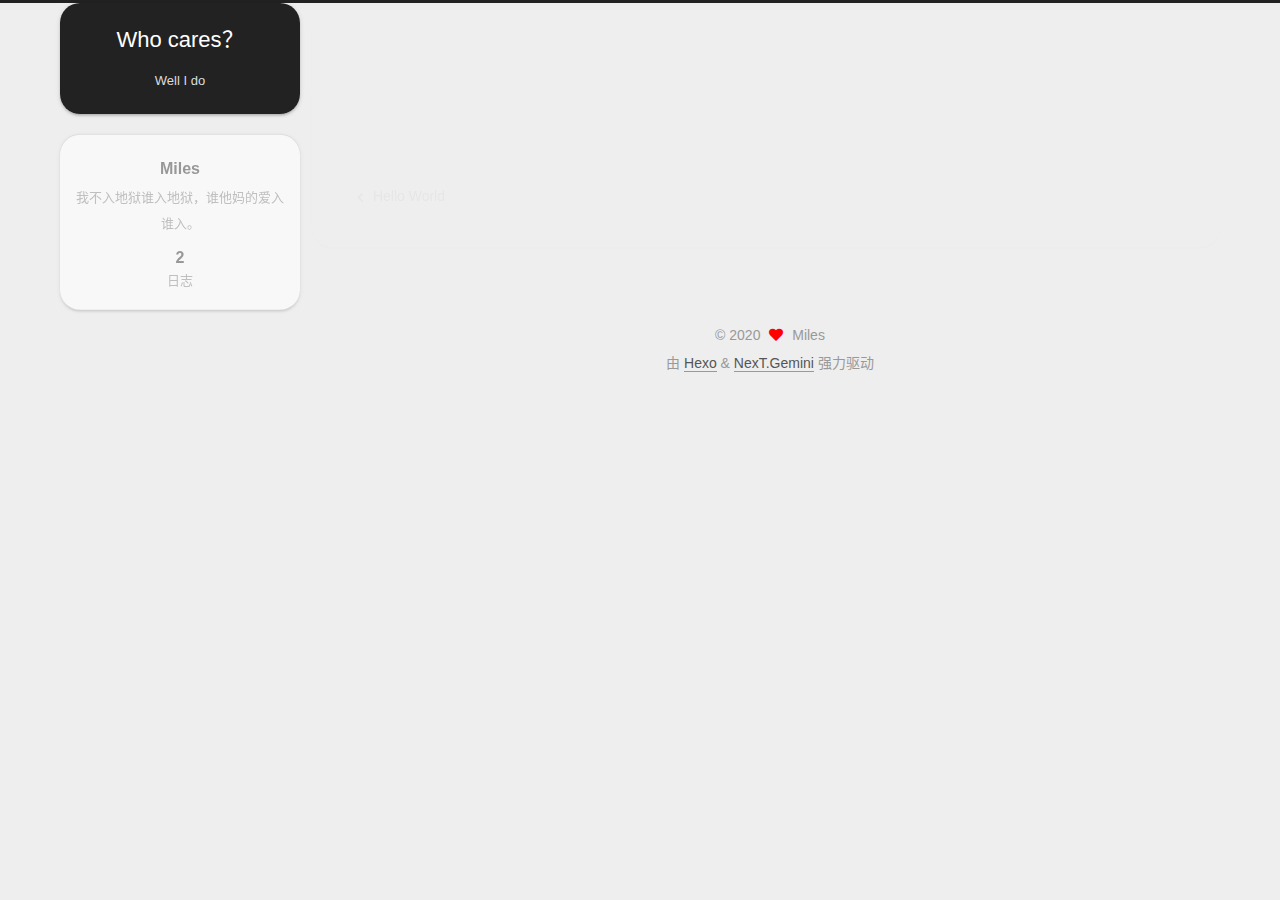
<file: 2020/06/02/article-title/index.html>
<!DOCTYPE html>
<html lang="zh-CN">
<head>
  <meta charset="UTF-8">
<meta name="viewport" content="width=device-width, initial-scale=1, maximum-scale=2">
<meta name="theme-color" content="#222">
<meta name="generator" content="Hexo 4.2.1">
  <link rel="apple-touch-icon" sizes="180x180" href="/images/apple-touch-icon-next.png">
  <link rel="icon" type="image/png" sizes="32x32" href="/images/favicon-32x32-next.png">
  <link rel="icon" type="image/png" sizes="16x16" href="/images/favicon-16x16-next.png">
  <link rel="mask-icon" href="/images/logo.svg" color="#222">

<link rel="stylesheet" href="/css/main.css">


<link rel="stylesheet" href="/lib/font-awesome/css/all.min.css">

<script id="hexo-configurations">
    var NexT = window.NexT || {};
    var CONFIG = {"hostname":"yoursite.com","root":"/","scheme":"Gemini","version":"8.0.0-rc.3","exturl":false,"sidebar":{"position":"left","display":"post","padding":18,"offset":12,"onmobile":false},"copycode":{"enable":false,"show_result":false,"style":null},"back2top":{"enable":true,"sidebar":false,"scrollpercent":false},"bookmark":{"enable":false,"color":"#222","save":"auto"},"fancybox":false,"mediumzoom":false,"lazyload":false,"pangu":false,"comments":{"style":"tabs","active":null,"storage":true,"lazyload":false,"nav":null},"algolia":{"hits":{"per_page":10},"labels":{"input_placeholder":"Search for Posts","hits_empty":"We didn't find any results for the search: ${query}","hits_stats":"${hits} results found in ${time} ms"}},"localsearch":{"enable":false,"trigger":"auto","top_n_per_article":1,"unescape":false,"preload":false},"motion":{"enable":true,"async":false,"transition":{"post_block":"fadeIn","post_header":"slideDownIn","post_body":"slideDownIn","coll_header":"slideLeftIn","sidebar":"slideUpIn"}}};
  </script>

  <meta name="description" content="我不入地狱谁入地狱，谁他妈的爱入谁入。">
<meta property="og:type" content="article">
<meta property="og:title" content="article title">
<meta property="og:url" content="http://yoursite.com/2020/06/02/article-title/index.html">
<meta property="og:site_name" content="Who cares？">
<meta property="og:description" content="我不入地狱谁入地狱，谁他妈的爱入谁入。">
<meta property="og:locale" content="zh_CN">
<meta property="article:published_time" content="2020-06-02T07:52:30.000Z">
<meta property="article:modified_time" content="2020-06-02T07:52:30.020Z">
<meta property="article:author" content="Miles">
<meta property="article:tag" content="专题事件&#x2F;事情分析调查 +1s">
<meta name="twitter:card" content="summary">

<link rel="canonical" href="http://yoursite.com/2020/06/02/article-title/">


<script id="page-configurations">
  // https://hexo.io/docs/variables.html
  CONFIG.page = {
    sidebar: "",
    isHome : false,
    isPost : true,
    lang   : 'zh-CN'
  };
</script>

  <title>article title | Who cares？</title>
  






  <noscript>
  <style>
  .use-motion .brand,
  .use-motion .menu-item,
  .sidebar-inner,
  .use-motion .post-block,
  .use-motion .pagination,
  .use-motion .comments,
  .use-motion .post-header,
  .use-motion .post-body,
  .use-motion .collection-header { opacity: initial; }

  .use-motion .site-title,
  .use-motion .site-subtitle {
    opacity: initial;
    top: initial;
  }

  .use-motion .logo-line-before i { left: initial; }
  .use-motion .logo-line-after i { right: initial; }
  </style>
</noscript>

</head>

<body itemscope itemtype="http://schema.org/WebPage">
  <div class="container use-motion">
    <div class="headband"></div>

    <header class="header" itemscope itemtype="http://schema.org/WPHeader">
      <div class="header-inner"><div class="site-brand-container">
  <div class="site-nav-toggle">
    <div class="toggle" aria-label="切换导航栏">
    </div>
  </div>

  <div class="site-meta">

    <a href="/" class="brand" rel="start">
      <span class="logo-line-before"><i></i></span>
      <h1 class="site-title">Who cares？</h1>
      <span class="logo-line-after"><i></i></span>
    </a>
      <p class="site-subtitle" itemprop="description">Well I do</p>
  </div>

  <div class="site-nav-right">
    <div class="toggle popup-trigger">
    </div>
  </div>
</div>







</div>
    </header>

    
  <div class="back-to-top">
    <i class="fa fa-arrow-up"></i>
    <span>0%</span>
  </div>


    <main class="main">
      <div class="main-inner">
        <div class="content-wrap">
          

          <div class="content post posts-expand">
            

    
  
  
  <article itemscope itemtype="http://schema.org/Article" class="post-block" lang="zh-CN">
    <link itemprop="mainEntityOfPage" href="http://yoursite.com/2020/06/02/article-title/">

    <span hidden itemprop="author" itemscope itemtype="http://schema.org/Person">
      <meta itemprop="image" content="/images/avatar.gif">
      <meta itemprop="name" content="Miles">
      <meta itemprop="description" content="我不入地狱谁入地狱，谁他妈的爱入谁入。">
    </span>

    <span hidden itemprop="publisher" itemscope itemtype="http://schema.org/Organization">
      <meta itemprop="name" content="Who cares？">
    </span>
      <header class="post-header">
        <h1 class="post-title" itemprop="name headline">
          article title
        </h1>

        <div class="post-meta">
            <span class="post-meta-item">
              <span class="post-meta-item-icon">
                <i class="far fa-calendar"></i>
              </span>
              <span class="post-meta-item-text">发表于</span>

              <time title="创建时间：2020-06-02 15:52:30" itemprop="dateCreated datePublished" datetime="2020-06-02T15:52:30+08:00">2020-06-02</time>
            </span>

          

        </div>
      </header>

    
    
    
    <div class="post-body" itemprop="articleBody">

      
        
    </div>

    
    
    

      <footer class="post-footer">

        


        
    <div class="post-nav">
      <div class="post-nav-item">
    <a href="/2020/06/02/hello-world/" rel="prev" title="Hello World">
      <i class="fa fa-chevron-left"></i> Hello World
    </a></div>
      <div class="post-nav-item"></div>
    </div>
      </footer>
    
  </article>
  
  
  



          </div>
          

<script>
  window.addEventListener('tabs:register', () => {
    let { activeClass } = CONFIG.comments;
    if (CONFIG.comments.storage) {
      activeClass = localStorage.getItem('comments_active') || activeClass;
    }
    if (activeClass) {
      let activeTab = document.querySelector(`a[href="#comment-${activeClass}"]`);
      if (activeTab) {
        activeTab.click();
      }
    }
  });
  if (CONFIG.comments.storage) {
    window.addEventListener('tabs:click', event => {
      if (!event.target.matches('.tabs-comment .tab-content .tab-pane')) return;
      let commentClass = event.target.classList[1];
      localStorage.setItem('comments_active', commentClass);
    });
  }
</script>

        </div>
          
  
  <div class="toggle sidebar-toggle">
    <span class="toggle-line toggle-line-first"></span>
    <span class="toggle-line toggle-line-middle"></span>
    <span class="toggle-line toggle-line-last"></span>
  </div>

  <aside class="sidebar">
    <div class="sidebar-inner">

      <ul class="sidebar-nav motion-element">
        <li class="sidebar-nav-toc">
          文章目录
        </li>
        <li class="sidebar-nav-overview">
          站点概览
        </li>
      </ul>

      <!--noindex-->
      <div class="post-toc-wrap sidebar-panel">
      </div>
      <!--/noindex-->

      <div class="site-overview-wrap sidebar-panel">
        <div class="site-author motion-element" itemprop="author" itemscope itemtype="http://schema.org/Person">
  <p class="site-author-name" itemprop="name">Miles</p>
  <div class="site-description" itemprop="description">我不入地狱谁入地狱，谁他妈的爱入谁入。</div>
</div>
<div class="site-state-wrap motion-element">
  <nav class="site-state">
      <div class="site-state-item site-state-posts">
          <a href="/archives">
          <span class="site-state-item-count">2</span>
          <span class="site-state-item-name">日志</span>
        </a>
      </div>
  </nav>
</div>



      </div>

    </div>
  </aside>
  <div id="sidebar-dimmer"></div>


      </div>
    </main>

    <footer class="footer">
      <div class="footer-inner">
        

        

<div class="copyright">
  
  &copy; 
  <span itemprop="copyrightYear">2020</span>
  <span class="with-love">
    <i class="fa fa-heart"></i>
  </span>
  <span class="author" itemprop="copyrightHolder">Miles</span>
</div>
  <div class="powered-by">由 <a href="https://hexo.io/" class="theme-link" rel="noopener" target="_blank">Hexo</a> & <a href="https://theme-next.js.org/" class="theme-link" rel="noopener" target="_blank">NexT.Gemini</a> 强力驱动
  </div>

        








      </div>
    </footer>
  </div>

  
  <script src="/lib/anime.min.js"></script>
  <script src="/lib/velocity/velocity.min.js"></script>
  <script src="/lib/velocity/velocity.ui.min.js"></script>

<script src="/js/utils.js"></script>

<script src="/js/motion.js"></script>


<script src="/js/schemes/pisces.js"></script>


<script src="/js/next-boot.js"></script>




  















  

  

</body>
</html>
</file>
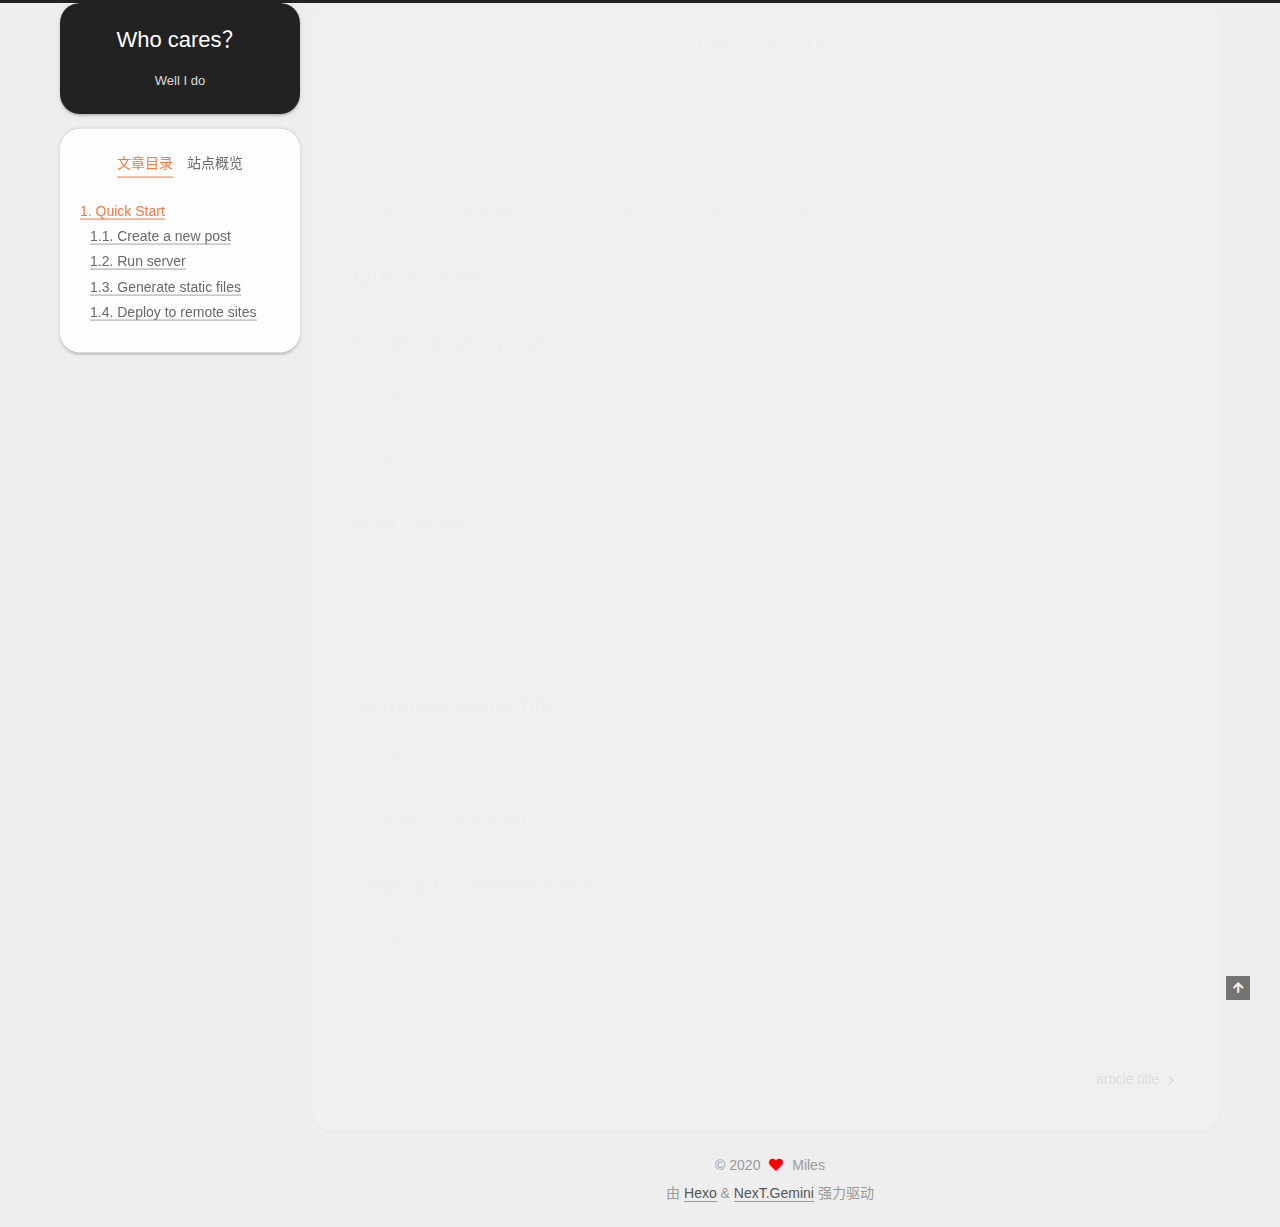
<file: 2020/06/02/hello-world/index.html>
<!DOCTYPE html>
<html lang="zh-CN">
<head>
  <meta charset="UTF-8">
<meta name="viewport" content="width=device-width, initial-scale=1, maximum-scale=2">
<meta name="theme-color" content="#222">
<meta name="generator" content="Hexo 4.2.1">
  <link rel="apple-touch-icon" sizes="180x180" href="/images/apple-touch-icon-next.png">
  <link rel="icon" type="image/png" sizes="32x32" href="/images/favicon-32x32-next.png">
  <link rel="icon" type="image/png" sizes="16x16" href="/images/favicon-16x16-next.png">
  <link rel="mask-icon" href="/images/logo.svg" color="#222">

<link rel="stylesheet" href="/css/main.css">


<link rel="stylesheet" href="/lib/font-awesome/css/all.min.css">

<script id="hexo-configurations">
    var NexT = window.NexT || {};
    var CONFIG = {"hostname":"yoursite.com","root":"/","scheme":"Gemini","version":"8.0.0-rc.3","exturl":false,"sidebar":{"position":"left","display":"post","padding":18,"offset":12,"onmobile":false},"copycode":{"enable":false,"show_result":false,"style":null},"back2top":{"enable":true,"sidebar":false,"scrollpercent":false},"bookmark":{"enable":false,"color":"#222","save":"auto"},"fancybox":false,"mediumzoom":false,"lazyload":false,"pangu":false,"comments":{"style":"tabs","active":null,"storage":true,"lazyload":false,"nav":null},"algolia":{"hits":{"per_page":10},"labels":{"input_placeholder":"Search for Posts","hits_empty":"We didn't find any results for the search: ${query}","hits_stats":"${hits} results found in ${time} ms"}},"localsearch":{"enable":false,"trigger":"auto","top_n_per_article":1,"unescape":false,"preload":false},"motion":{"enable":true,"async":false,"transition":{"post_block":"fadeIn","post_header":"slideDownIn","post_body":"slideDownIn","coll_header":"slideLeftIn","sidebar":"slideUpIn"}}};
  </script>

  <meta name="description" content="Welcome to Hexo! This is your very first post. Check documentation for more info. If you get any problems when using Hexo, you can find the answer in troubleshooting or you can ask me on GitHub. Quick">
<meta property="og:type" content="article">
<meta property="og:title" content="Hello World">
<meta property="og:url" content="http://yoursite.com/2020/06/02/hello-world/index.html">
<meta property="og:site_name" content="Who cares？">
<meta property="og:description" content="Welcome to Hexo! This is your very first post. Check documentation for more info. If you get any problems when using Hexo, you can find the answer in troubleshooting or you can ask me on GitHub. Quick">
<meta property="og:locale" content="zh_CN">
<meta property="article:published_time" content="2020-06-02T07:40:09.260Z">
<meta property="article:modified_time" content="2020-06-02T07:40:09.260Z">
<meta property="article:author" content="Miles">
<meta property="article:tag" content="专题事件&#x2F;事情分析调查 +1s">
<meta name="twitter:card" content="summary">

<link rel="canonical" href="http://yoursite.com/2020/06/02/hello-world/">


<script id="page-configurations">
  // https://hexo.io/docs/variables.html
  CONFIG.page = {
    sidebar: "",
    isHome : false,
    isPost : true,
    lang   : 'zh-CN'
  };
</script>

  <title>Hello World | Who cares？</title>
  






  <noscript>
  <style>
  .use-motion .brand,
  .use-motion .menu-item,
  .sidebar-inner,
  .use-motion .post-block,
  .use-motion .pagination,
  .use-motion .comments,
  .use-motion .post-header,
  .use-motion .post-body,
  .use-motion .collection-header { opacity: initial; }

  .use-motion .site-title,
  .use-motion .site-subtitle {
    opacity: initial;
    top: initial;
  }

  .use-motion .logo-line-before i { left: initial; }
  .use-motion .logo-line-after i { right: initial; }
  </style>
</noscript>

</head>

<body itemscope itemtype="http://schema.org/WebPage">
  <div class="container use-motion">
    <div class="headband"></div>

    <header class="header" itemscope itemtype="http://schema.org/WPHeader">
      <div class="header-inner"><div class="site-brand-container">
  <div class="site-nav-toggle">
    <div class="toggle" aria-label="切换导航栏">
    </div>
  </div>

  <div class="site-meta">

    <a href="/" class="brand" rel="start">
      <span class="logo-line-before"><i></i></span>
      <h1 class="site-title">Who cares？</h1>
      <span class="logo-line-after"><i></i></span>
    </a>
      <p class="site-subtitle" itemprop="description">Well I do</p>
  </div>

  <div class="site-nav-right">
    <div class="toggle popup-trigger">
    </div>
  </div>
</div>







</div>
    </header>

    
  <div class="back-to-top">
    <i class="fa fa-arrow-up"></i>
    <span>0%</span>
  </div>


    <main class="main">
      <div class="main-inner">
        <div class="content-wrap">
          

          <div class="content post posts-expand">
            

    
  
  
  <article itemscope itemtype="http://schema.org/Article" class="post-block" lang="zh-CN">
    <link itemprop="mainEntityOfPage" href="http://yoursite.com/2020/06/02/hello-world/">

    <span hidden itemprop="author" itemscope itemtype="http://schema.org/Person">
      <meta itemprop="image" content="/images/avatar.gif">
      <meta itemprop="name" content="Miles">
      <meta itemprop="description" content="我不入地狱谁入地狱，谁他妈的爱入谁入。">
    </span>

    <span hidden itemprop="publisher" itemscope itemtype="http://schema.org/Organization">
      <meta itemprop="name" content="Who cares？">
    </span>
      <header class="post-header">
        <h1 class="post-title" itemprop="name headline">
          Hello World
        </h1>

        <div class="post-meta">
            <span class="post-meta-item">
              <span class="post-meta-item-icon">
                <i class="far fa-calendar"></i>
              </span>
              <span class="post-meta-item-text">发表于</span>

              <time title="创建时间：2020-06-02 15:40:09" itemprop="dateCreated datePublished" datetime="2020-06-02T15:40:09+08:00">2020-06-02</time>
            </span>

          

        </div>
      </header>

    
    
    
    <div class="post-body" itemprop="articleBody">

      
        <p>Welcome to <a href="https://hexo.io/" target="_blank" rel="noopener">Hexo</a>! This is your very first post. Check <a href="https://hexo.io/docs/" target="_blank" rel="noopener">documentation</a> for more info. If you get any problems when using Hexo, you can find the answer in <a href="https://hexo.io/docs/troubleshooting.html" target="_blank" rel="noopener">troubleshooting</a> or you can ask me on <a href="https://github.com/hexojs/hexo/issues" target="_blank" rel="noopener">GitHub</a>.</p>
<h2 id="Quick-Start"><a href="#Quick-Start" class="headerlink" title="Quick Start"></a>Quick Start</h2><h3 id="Create-a-new-post"><a href="#Create-a-new-post" class="headerlink" title="Create a new post"></a>Create a new post</h3><figure class="highlight bash"><table><tr><td class="gutter"><pre><span class="line">1</span><br></pre></td><td class="code"><pre><span class="line">$ hexo new <span class="string">"My New Post"</span></span><br></pre></td></tr></table></figure>

<p>More info: <a href="https://hexo.io/docs/writing.html" target="_blank" rel="noopener">Writing</a></p>
<h3 id="Run-server"><a href="#Run-server" class="headerlink" title="Run server"></a>Run server</h3><figure class="highlight bash"><table><tr><td class="gutter"><pre><span class="line">1</span><br></pre></td><td class="code"><pre><span class="line">$ hexo server</span><br></pre></td></tr></table></figure>

<p>More info: <a href="https://hexo.io/docs/server.html" target="_blank" rel="noopener">Server</a></p>
<h3 id="Generate-static-files"><a href="#Generate-static-files" class="headerlink" title="Generate static files"></a>Generate static files</h3><figure class="highlight bash"><table><tr><td class="gutter"><pre><span class="line">1</span><br></pre></td><td class="code"><pre><span class="line">$ hexo generate</span><br></pre></td></tr></table></figure>

<p>More info: <a href="https://hexo.io/docs/generating.html" target="_blank" rel="noopener">Generating</a></p>
<h3 id="Deploy-to-remote-sites"><a href="#Deploy-to-remote-sites" class="headerlink" title="Deploy to remote sites"></a>Deploy to remote sites</h3><figure class="highlight bash"><table><tr><td class="gutter"><pre><span class="line">1</span><br></pre></td><td class="code"><pre><span class="line">$ hexo deploy</span><br></pre></td></tr></table></figure>

<p>More info: <a href="https://hexo.io/docs/one-command-deployment.html" target="_blank" rel="noopener">Deployment</a></p>

    </div>

    
    
    

      <footer class="post-footer">

        


        
    <div class="post-nav">
      <div class="post-nav-item"></div>
      <div class="post-nav-item">
    <a href="/2020/06/02/article-title/" rel="next" title="article title">
      article title <i class="fa fa-chevron-right"></i>
    </a></div>
    </div>
      </footer>
    
  </article>
  
  
  



          </div>
          

<script>
  window.addEventListener('tabs:register', () => {
    let { activeClass } = CONFIG.comments;
    if (CONFIG.comments.storage) {
      activeClass = localStorage.getItem('comments_active') || activeClass;
    }
    if (activeClass) {
      let activeTab = document.querySelector(`a[href="#comment-${activeClass}"]`);
      if (activeTab) {
        activeTab.click();
      }
    }
  });
  if (CONFIG.comments.storage) {
    window.addEventListener('tabs:click', event => {
      if (!event.target.matches('.tabs-comment .tab-content .tab-pane')) return;
      let commentClass = event.target.classList[1];
      localStorage.setItem('comments_active', commentClass);
    });
  }
</script>

        </div>
          
  
  <div class="toggle sidebar-toggle">
    <span class="toggle-line toggle-line-first"></span>
    <span class="toggle-line toggle-line-middle"></span>
    <span class="toggle-line toggle-line-last"></span>
  </div>

  <aside class="sidebar">
    <div class="sidebar-inner">

      <ul class="sidebar-nav motion-element">
        <li class="sidebar-nav-toc">
          文章目录
        </li>
        <li class="sidebar-nav-overview">
          站点概览
        </li>
      </ul>

      <!--noindex-->
      <div class="post-toc-wrap sidebar-panel">
          <div class="post-toc motion-element"><ol class="nav"><li class="nav-item nav-level-2"><a class="nav-link" href="#Quick-Start"><span class="nav-number">1.</span> <span class="nav-text">Quick Start</span></a><ol class="nav-child"><li class="nav-item nav-level-3"><a class="nav-link" href="#Create-a-new-post"><span class="nav-number">1.1.</span> <span class="nav-text">Create a new post</span></a></li><li class="nav-item nav-level-3"><a class="nav-link" href="#Run-server"><span class="nav-number">1.2.</span> <span class="nav-text">Run server</span></a></li><li class="nav-item nav-level-3"><a class="nav-link" href="#Generate-static-files"><span class="nav-number">1.3.</span> <span class="nav-text">Generate static files</span></a></li><li class="nav-item nav-level-3"><a class="nav-link" href="#Deploy-to-remote-sites"><span class="nav-number">1.4.</span> <span class="nav-text">Deploy to remote sites</span></a></li></ol></li></ol></div>
      </div>
      <!--/noindex-->

      <div class="site-overview-wrap sidebar-panel">
        <div class="site-author motion-element" itemprop="author" itemscope itemtype="http://schema.org/Person">
  <p class="site-author-name" itemprop="name">Miles</p>
  <div class="site-description" itemprop="description">我不入地狱谁入地狱，谁他妈的爱入谁入。</div>
</div>
<div class="site-state-wrap motion-element">
  <nav class="site-state">
      <div class="site-state-item site-state-posts">
          <a href="/archives">
          <span class="site-state-item-count">2</span>
          <span class="site-state-item-name">日志</span>
        </a>
      </div>
  </nav>
</div>



      </div>

    </div>
  </aside>
  <div id="sidebar-dimmer"></div>


      </div>
    </main>

    <footer class="footer">
      <div class="footer-inner">
        

        

<div class="copyright">
  
  &copy; 
  <span itemprop="copyrightYear">2020</span>
  <span class="with-love">
    <i class="fa fa-heart"></i>
  </span>
  <span class="author" itemprop="copyrightHolder">Miles</span>
</div>
  <div class="powered-by">由 <a href="https://hexo.io/" class="theme-link" rel="noopener" target="_blank">Hexo</a> & <a href="https://theme-next.js.org/" class="theme-link" rel="noopener" target="_blank">NexT.Gemini</a> 强力驱动
  </div>

        








      </div>
    </footer>
  </div>

  
  <script src="/lib/anime.min.js"></script>
  <script src="/lib/velocity/velocity.min.js"></script>
  <script src="/lib/velocity/velocity.ui.min.js"></script>

<script src="/js/utils.js"></script>

<script src="/js/motion.js"></script>


<script src="/js/schemes/pisces.js"></script>


<script src="/js/next-boot.js"></script>




  















  

  

</body>
</html>
</file>
<file: css/main.css>
.moon-menu {
  --moon-cricle: #607d8b;
  --color: #fff;
  --moon-item-bg-color: #000;
}
@media (prefers-color-scheme: dark) {
  .moon-menu {
    --moon-cricle: #2b5278;
    --color: #9ab;
    --moon-item-bg-color: #182533;
  }
}
:root {
  --body-bg-color: #eee;
  --content-bg-color: #fff;
  --card-bg-color: #f5f5f5;
  --text-color: #555;
  --blockquote-color: #666;
  --link-color: #555;
  --link-hover-color: #222;
  --brand-color: #fff;
  --brand-hover-color: #fff;
  --table-row-odd-bg-color: #f9f9f9;
  --table-row-hover-bg-color: #f5f5f5;
  --menu-item-bg-color: #f5f5f5;
  --btn-default-bg: #fff;
  --btn-default-color: #555;
  --btn-default-border-color: #555;
  --btn-default-hover-bg: #222;
  --btn-default-hover-color: #fff;
  --btn-default-hover-border-color: #222;
  --highlight-background: #f0f0f0;
  --highlight-foreground: #444;
  --highlight-gutter-background: #dedede;
  --highlight-gutter-foreground: #555;
}
html {
  line-height: 1.15; /* 1 */
  -webkit-text-size-adjust: 100%; /* 2 */
}
body {
  margin: 0;
}
main {
  display: block;
}
h1 {
  font-size: 2em;
  margin: 0.67em 0;
}
hr {
  box-sizing: content-box; /* 1 */
  height: 0; /* 1 */
  overflow: visible; /* 2 */
}
pre {
  font-family: monospace, monospace; /* 1 */
  font-size: 1em; /* 2 */
}
a {
  background: transparent;
}
abbr[title] {
  border-bottom: none; /* 1 */
  text-decoration: underline; /* 2 */
  text-decoration: underline dotted; /* 2 */
}
b,
strong {
  font-weight: bolder;
}
code,
kbd,
samp {
  font-family: monospace, monospace; /* 1 */
  font-size: 1em; /* 2 */
}
small {
  font-size: 80%;
}
sub,
sup {
  font-size: 75%;
  line-height: 0;
  position: relative;
  vertical-align: baseline;
}
sub {
  bottom: -0.25em;
}
sup {
  top: -0.5em;
}
img {
  border-style: none;
}
button,
input,
optgroup,
select,
textarea {
  font-family: inherit; /* 1 */
  font-size: 100%; /* 1 */
  line-height: 1.15; /* 1 */
  margin: 0; /* 2 */
}
button,
input {
/* 1 */
  overflow: visible;
}
button,
select {
/* 1 */
  text-transform: none;
}
button,
[type='button'],
[type='reset'],
[type='submit'] {
  -webkit-appearance: button;
}
button::-moz-focus-inner,
[type='button']::-moz-focus-inner,
[type='reset']::-moz-focus-inner,
[type='submit']::-moz-focus-inner {
  border-style: none;
  padding: 0;
}
button:-moz-focusring,
[type='button']:-moz-focusring,
[type='reset']:-moz-focusring,
[type='submit']:-moz-focusring {
  outline: 1px dotted ButtonText;
}
fieldset {
  padding: 0.35em 0.75em 0.625em;
}
legend {
  box-sizing: border-box; /* 1 */
  color: inherit; /* 2 */
  display: table; /* 1 */
  max-width: 100%; /* 1 */
  padding: 0; /* 3 */
  white-space: normal; /* 1 */
}
progress {
  vertical-align: baseline;
}
textarea {
  overflow: auto;
}
[type='checkbox'],
[type='radio'] {
  box-sizing: border-box; /* 1 */
  padding: 0; /* 2 */
}
[type='number']::-webkit-inner-spin-button,
[type='number']::-webkit-outer-spin-button {
  height: auto;
}
[type='search'] {
  outline-offset: -2px; /* 2 */
  -webkit-appearance: textfield; /* 1 */
}
[type='search']::-webkit-search-decoration {
  -webkit-appearance: none;
}
::-webkit-file-upload-button {
  font: inherit; /* 2 */
  -webkit-appearance: button; /* 1 */
}
details {
  display: block;
}
summary {
  display: list-item;
}
template {
  display: none;
}
[hidden] {
  display: none;
}
::selection {
  background: #262a30;
  color: #eee;
}
html,
body {
  height: 100%;
}
body {
  background: var(--body-bg-color);
  color: var(--text-color);
  font-family: 'Lato', "PingFang SC", "Microsoft YaHei", sans-serif;
  font-size: 1em;
  line-height: 2;
}
@media (max-width: 991px) {
  body {
    padding-left: 0 !important;
    padding-right: 0 !important;
  }
}
h1,
h2,
h3,
h4,
h5,
h6 {
  font-family: 'Lato', "PingFang SC", "Microsoft YaHei", sans-serif;
  font-weight: bold;
  line-height: 1.5;
  margin: 20px 0 15px;
}
h1 {
  font-size: 1.5em;
}
h2 {
  font-size: 1.375em;
}
h3 {
  font-size: 1.25em;
}
h4 {
  font-size: 1.125em;
}
h5 {
  font-size: 1em;
}
h6 {
  font-size: 0.875em;
}
p {
  margin: 0 0 20px 0;
}
a,
span.exturl {
  border-bottom: 1px solid #999;
  color: var(--link-color);
  outline: 0;
  text-decoration: none;
  overflow-wrap: break-word;
  word-wrap: break-word;
  cursor: pointer;
}
a:hover,
span.exturl:hover {
  border-bottom-color: var(--link-hover-color);
  color: var(--link-hover-color);
}
iframe,
img,
video {
  display: block;
  margin-left: auto;
  margin-right: auto;
  max-width: 100%;
}
hr {
  background-image: repeating-linear-gradient(-45deg, #ddd, #ddd 4px, transparent 4px, transparent 8px);
  border: 0;
  height: 3px;
  margin: 40px 0;
}
blockquote {
  border-left: 4px solid #ddd;
  color: var(--blockquote-color);
  margin: 0;
  padding: 0 15px;
}
blockquote cite::before {
  content: '-';
  padding: 0 5px;
}
dt {
  font-weight: bold;
}
dd {
  margin: 0;
  padding: 0;
}
kbd {
  background-color: #f5f5f5;
  background-image: linear-gradient(#eee, #fff, #eee);
  border: 1px solid #ccc;
  border-radius: 0.2em;
  box-shadow: 0.1em 0.1em 0.2em rgba(0,0,0,0.1);
  color: #c7254e;
  font-family: inherit;
  padding: 0.1em 0.3em;
  white-space: nowrap;
}
.table-container {
  overflow: auto;
}
table {
  border-collapse: collapse;
  border-spacing: 0;
  font-size: 0.875em;
  margin: 0 0 20px 0;
  width: 100%;
}
tbody tr:nth-of-type(odd) {
  background: var(--table-row-odd-bg-color);
}
tbody tr:hover {
  background: var(--table-row-hover-bg-color);
}
caption,
th,
td {
  font-weight: normal;
  padding: 8px;
  vertical-align: middle;
}
th,
td {
  border: 1px solid #ddd;
  border-bottom: 3px solid #ddd;
}
th {
  font-weight: 700;
  padding-bottom: 10px;
}
td {
  border-bottom-width: 1px;
}
.btn {
  background: var(--btn-default-bg);
  border: 2px solid var(--btn-default-border-color);
  border-radius: 2px;
  color: var(--btn-default-color);
  display: inline-block;
  font-size: 0.875em;
  line-height: 2;
  padding: 0 20px;
  text-decoration: none;
  transition-property: background-color;
  transition-delay: 0s;
  transition-duration: 0.2s;
  transition-timing-function: ease-in-out;
}
.btn:hover {
  background: var(--btn-default-hover-bg);
  border-color: var(--btn-default-hover-border-color);
  color: var(--btn-default-hover-color);
}
.btn + .btn {
  margin: 0 0 8px 8px;
}
.btn .fa-fw {
  text-align: left;
  width: 1.285714285714286em;
}
.toggle {
  line-height: 0;
}
.toggle .toggle-line {
  background: #fff;
  display: inline-block;
  height: 2px;
  left: 0;
  position: relative;
  top: 0;
  transition: all 0.4s;
  vertical-align: top;
  width: 100%;
}
.toggle .toggle-line:not(:first-child) {
  margin-top: 3px;
}
.toggle.toggle-arrow .toggle-line-first {
  left: 50%;
  top: 2px;
  transform: rotate(45deg);
  width: 50%;
}
.toggle.toggle-arrow .toggle-line-middle {
  left: 2px;
  width: 90%;
}
.toggle.toggle-arrow .toggle-line-last {
  left: 50%;
  top: -2px;
  transform: rotate(-45deg);
  width: 50%;
}
.toggle.toggle-close .toggle-line-first {
  transform: rotate(-45deg);
  top: 5px;
}
.toggle.toggle-close .toggle-line-middle {
  opacity: 0;
}
.toggle.toggle-close .toggle-line-last {
  transform: rotate(45deg);
  top: -5px;
}
/*

Original highlight.js style (c) Ivan Sagalaev <maniac@softwaremaniacs.org>

*/

.hljs {
  display: block;
  overflow-x: auto;
  padding: 0.5em;
  background: #F0F0F0;
}


/* Base color: saturation 0; */

.hljs,
.hljs-subst {
  color: #444;
}

.hljs-comment {
  color: #888888;
}

.hljs-keyword,
.hljs-attribute,
.hljs-selector-tag,
.hljs-meta-keyword,
.hljs-doctag,
.hljs-name {
  font-weight: bold;
}


/* User color: hue: 0 */

.hljs-type,
.hljs-string,
.hljs-number,
.hljs-selector-id,
.hljs-selector-class,
.hljs-quote,
.hljs-template-tag,
.hljs-deletion {
  color: #880000;
}

.hljs-title,
.hljs-section {
  color: #880000;
  font-weight: bold;
}

.hljs-regexp,
.hljs-symbol,
.hljs-variable,
.hljs-template-variable,
.hljs-link,
.hljs-selector-attr,
.hljs-selector-pseudo {
  color: #BC6060;
}


/* Language color: hue: 90; */

.hljs-literal {
  color: #78A960;
}

.hljs-built_in,
.hljs-bullet,
.hljs-code,
.hljs-addition {
  color: #397300;
}


/* Meta color: hue: 200 */

.hljs-meta {
  color: #1f7199;
}

.hljs-meta-string {
  color: #4d99bf;
}


/* Misc effects */

.hljs-emphasis {
  font-style: italic;
}

.hljs-strong {
  font-weight: bold;
}

.highlight:hover .copy-btn,
.highlight .copy-btn:focus {
  opacity: 1;
}
.copy-btn {
  color: #333;
  cursor: pointer;
  line-height: 1.6;
  opacity: 0;
  padding: 2px 6px;
  position: absolute;
  transition-delay: 0s;
  transition-duration: 0.2s;
  transition-timing-function: ease-in-out;
  background-color: #eee;
  background-image: linear-gradient(#fcfcfc, #eee);
  border: 1px solid #d5d5d5;
  border-radius: 3px;
  font-size: 0.8125em;
  right: 4px;
  top: 8px;
}
.highlight,
pre {
  background: var(--highlight-background);
  color: var(--highlight-foreground);
  line-height: 1.6;
  margin: 0 auto 20px;
}
pre,
code {
  font-family: consolas, Menlo, monospace, "PingFang SC", "Microsoft YaHei";
}
code {
  background: #f9f2f4;
  border-radius: 3px;
  color: #c7254e;
  padding: 2px 4px;
  overflow-wrap: break-word;
  word-wrap: break-word;
}
.highlight {
  position: relative;
}
.highlight pre {
  border: 0;
  margin: 0;
  padding: 10px 0;
}
.highlight table {
  border: 0;
  margin: 0;
  width: auto;
}
.highlight td {
  border: 0;
  padding: 0;
}
.highlight figcaption {
  background: var(--highlight-gutter-background);
  color: var(--highlight-foreground);
  display: flex;
  font-size: 0.875em;
  justify-content: space-between;
  line-height: 1.2;
  padding: 0.5em;
}
.highlight figcaption a {
  color: var(--highlight-foreground);
}
.highlight figcaption a:hover {
  border-bottom-color: var(--highlight-foreground);
}
.highlight figcaption a,
.highlight figcaption span {
  min-width: 0;
}
.highlight .gutter {
  -moz-user-select: none;
  -ms-user-select: none;
  -webkit-user-select: none;
  user-select: none;
}
.highlight .gutter pre {
  background: var(--highlight-gutter-background);
  color: var(--highlight-gutter-foreground);
  padding-left: 10px;
  padding-right: 10px;
  text-align: right;
}
.highlight .code pre {
  background: var(--highlight-background);
  padding-left: 10px;
  width: 100%;
}
.gist table {
  width: auto;
}
.gist table td {
  border: 0;
}
pre {
  overflow: auto;
  padding: 10px;
}
pre code {
  background: none;
  color: var(--highlight-foreground);
  font-size: 0.875em;
  padding: 0;
  text-shadow: none;
}
.blockquote-center {
  border-left: none;
  margin: 40px 0;
  padding: 0;
  position: relative;
  text-align: center;
}
.blockquote-center .fa {
  display: block;
  opacity: 0.6;
  position: absolute;
  width: 100%;
}
.blockquote-center .fa-quote-left {
  border-top: 1px solid #ccc;
  text-align: left;
  top: -20px;
}
.blockquote-center .fa-quote-right {
  border-bottom: 1px solid #ccc;
  text-align: right;
  bottom: -20px;
}
.blockquote-center p,
.blockquote-center div {
  text-align: center;
}
.post-body .group-picture img {
  margin: 0 auto;
  padding: 0 3px;
}
.group-picture-row {
  margin-bottom: 6px;
  overflow: hidden;
}
.group-picture-column {
  float: left;
  margin-bottom: 10px;
}
.post-body .label {
  color: #555;
  display: inline;
  padding: 0 2px;
}
.post-body .label.default {
  background: #f0f0f0;
}
.post-body .label.primary {
  background: #efe6f7;
}
.post-body .label.info {
  background: #e5f2f8;
}
.post-body .label.success {
  background: #e7f4e9;
}
.post-body .label.warning {
  background: #fcf6e1;
}
.post-body .label.danger {
  background: #fae8eb;
}
.post-body .link-grid {
  display: grid;
  grid-gap: 1.5rem 1.5rem;
  grid-template-columns: 1fr 1fr;
  padding: 1.5rem;
}
@media (max-width: 767px) {
  .post-body .link-grid {
    grid-template-columns: 1fr;
  }
}
.post-body .link-grid .link-grid-container {
  border: solid #ddd;
  box-shadow: 1rem 1rem 0.5rem #808080;
  height: 5rem;
  padding: 0.5rem;
  position: relative;
  transition: background 0.3s;
}
.post-body .link-grid .link-grid-container:hover {
  animation: shake 0.5s;
  background: rgba(230,244,250,0.5);
}
.post-body .link-grid .link-grid-container:active {
  box-shadow: 0.5rem 0.5rem 0.25rem #808080;
  transform: translate(0.2rem, 0.2rem);
}
.post-body .link-grid .link-grid-container .link-grid-image {
  background-clip: content-box;
  background-origin: content-box;
  background-size: cover;
  border: 1px solid #ddd;
  border-radius: 50%;
  box-sizing: border-box;
  height: 5rem;
  padding: 3px;
  position: absolute;
  width: 5rem;
}
.post-body .link-grid .link-grid-container p {
  margin: 0 1rem 0 6rem;
}
.post-body .link-grid .link-grid-container p:first-of-type {
  font-size: 1.2em;
}
.post-body .link-grid .link-grid-container p:last-of-type {
  font-size: 0.8em;
  line-height: 1.3rem;
  opacity: 0.7;
}
.post-body .link-grid .link-grid-container a {
  border: 0;
  height: 100%;
  left: 0;
  position: absolute;
  top: 0;
  width: 100%;
}
@-moz-keyframes shake {
  0% {
    transform: translate(1pt, 1pt) rotate(0deg);
  }
  10% {
    transform: translate(-1pt, -2pt) rotate(-1deg);
  }
  20% {
    transform: translate(-3pt, 0pt) rotate(1deg);
  }
  30% {
    transform: translate(3pt, 2pt) rotate(0deg);
  }
  40% {
    transform: translate(1pt, -1pt) rotate(1deg);
  }
  50% {
    transform: translate(-1pt, 2pt) rotate(-1deg);
  }
  60% {
    transform: translate(-3pt, 1pt) rotate(0deg);
  }
  70% {
    transform: translate(3pt, 1pt) rotate(-1deg);
  }
  80% {
    transform: translate(-1pt, -1pt) rotate(1deg);
  }
  90% {
    transform: translate(1pt, 2pt) rotate(0deg);
  }
  100% {
    transform: translate(1pt, -2pt) rotate(-1deg);
  }
}
@-webkit-keyframes shake {
  0% {
    transform: translate(1pt, 1pt) rotate(0deg);
  }
  10% {
    transform: translate(-1pt, -2pt) rotate(-1deg);
  }
  20% {
    transform: translate(-3pt, 0pt) rotate(1deg);
  }
  30% {
    transform: translate(3pt, 2pt) rotate(0deg);
  }
  40% {
    transform: translate(1pt, -1pt) rotate(1deg);
  }
  50% {
    transform: translate(-1pt, 2pt) rotate(-1deg);
  }
  60% {
    transform: translate(-3pt, 1pt) rotate(0deg);
  }
  70% {
    transform: translate(3pt, 1pt) rotate(-1deg);
  }
  80% {
    transform: translate(-1pt, -1pt) rotate(1deg);
  }
  90% {
    transform: translate(1pt, 2pt) rotate(0deg);
  }
  100% {
    transform: translate(1pt, -2pt) rotate(-1deg);
  }
}
@-o-keyframes shake {
  0% {
    transform: translate(1pt, 1pt) rotate(0deg);
  }
  10% {
    transform: translate(-1pt, -2pt) rotate(-1deg);
  }
  20% {
    transform: translate(-3pt, 0pt) rotate(1deg);
  }
  30% {
    transform: translate(3pt, 2pt) rotate(0deg);
  }
  40% {
    transform: translate(1pt, -1pt) rotate(1deg);
  }
  50% {
    transform: translate(-1pt, 2pt) rotate(-1deg);
  }
  60% {
    transform: translate(-3pt, 1pt) rotate(0deg);
  }
  70% {
    transform: translate(3pt, 1pt) rotate(-1deg);
  }
  80% {
    transform: translate(-1pt, -1pt) rotate(1deg);
  }
  90% {
    transform: translate(1pt, 2pt) rotate(0deg);
  }
  100% {
    transform: translate(1pt, -2pt) rotate(-1deg);
  }
}
@keyframes shake {
  0% {
    transform: translate(1pt, 1pt) rotate(0deg);
  }
  10% {
    transform: translate(-1pt, -2pt) rotate(-1deg);
  }
  20% {
    transform: translate(-3pt, 0pt) rotate(1deg);
  }
  30% {
    transform: translate(3pt, 2pt) rotate(0deg);
  }
  40% {
    transform: translate(1pt, -1pt) rotate(1deg);
  }
  50% {
    transform: translate(-1pt, 2pt) rotate(-1deg);
  }
  60% {
    transform: translate(-3pt, 1pt) rotate(0deg);
  }
  70% {
    transform: translate(3pt, 1pt) rotate(-1deg);
  }
  80% {
    transform: translate(-1pt, -1pt) rotate(1deg);
  }
  90% {
    transform: translate(1pt, 2pt) rotate(0deg);
  }
  100% {
    transform: translate(1pt, -2pt) rotate(-1deg);
  }
}
.post-body .tabs {
  margin-bottom: 20px;
}
.post-body .tabs,
.tabs-comment {
  display: block;
  padding-top: 10px;
  position: relative;
}
.post-body .tabs ul.nav-tabs,
.tabs-comment ul.nav-tabs {
  display: flex;
  flex-wrap: wrap;
  margin: 0;
  margin-bottom: -1px;
  padding: 0;
}
@media (max-width: 413px) {
  .post-body .tabs ul.nav-tabs,
  .tabs-comment ul.nav-tabs {
    display: block;
    margin-bottom: 5px;
  }
}
.post-body .tabs ul.nav-tabs li.tab,
.tabs-comment ul.nav-tabs li.tab {
  border-bottom: 1px solid #ddd;
  border-left: 1px solid transparent;
  border-right: 1px solid transparent;
  border-top: 3px solid transparent;
  flex-grow: 1;
  list-style-type: none;
  border-radius: 0 0 0 0;
}
@media (max-width: 413px) {
  .post-body .tabs ul.nav-tabs li.tab,
  .tabs-comment ul.nav-tabs li.tab {
    border-bottom: 1px solid transparent;
    border-left: 3px solid transparent;
    border-right: 1px solid transparent;
    border-top: 1px solid transparent;
  }
}
@media (max-width: 413px) {
  .post-body .tabs ul.nav-tabs li.tab,
  .tabs-comment ul.nav-tabs li.tab {
    border-radius: 0;
  }
}
.post-body .tabs ul.nav-tabs li.tab a,
.tabs-comment ul.nav-tabs li.tab a {
  border-bottom: initial;
  display: block;
  line-height: 1.8;
  outline: 0;
  padding: 0.25em 0.75em;
  text-align: center;
  transition-delay: 0s;
  transition-duration: 0.2s;
  transition-timing-function: ease-out;
}
.post-body .tabs ul.nav-tabs li.tab a i,
.tabs-comment ul.nav-tabs li.tab a i {
  width: 1.285714285714286em;
}
.post-body .tabs ul.nav-tabs li.tab.active,
.tabs-comment ul.nav-tabs li.tab.active {
  border-bottom: 1px solid transparent;
  border-left: 1px solid #ddd;
  border-right: 1px solid #ddd;
  border-top: 3px solid #fc6423;
}
@media (max-width: 413px) {
  .post-body .tabs ul.nav-tabs li.tab.active,
  .tabs-comment ul.nav-tabs li.tab.active {
    border-bottom: 1px solid #ddd;
    border-left: 3px solid #fc6423;
    border-right: 1px solid #ddd;
    border-top: 1px solid #ddd;
  }
}
.post-body .tabs ul.nav-tabs li.tab.active a,
.tabs-comment ul.nav-tabs li.tab.active a {
  color: var(--link-color);
  cursor: default;
}
.post-body .tabs .tab-content .tab-pane,
.tabs-comment .tab-content .tab-pane {
  border: 1px solid #ddd;
  border-top: 0;
  padding: 20px 20px 0 20px;
  border-radius: 0;
}
.post-body .tabs .tab-content .tab-pane:not(.active),
.tabs-comment .tab-content .tab-pane:not(.active) {
  display: none;
}
.post-body .tabs .tab-content .tab-pane.active,
.tabs-comment .tab-content .tab-pane.active {
  display: block;
}
.post-body .tabs .tab-content .tab-pane.active:nth-of-type(1),
.tabs-comment .tab-content .tab-pane.active:nth-of-type(1) {
  border-radius: 0 0 0 0;
}
@media (max-width: 413px) {
  .post-body .tabs .tab-content .tab-pane.active:nth-of-type(1),
  .tabs-comment .tab-content .tab-pane.active:nth-of-type(1) {
    border-radius: 0;
  }
}
.post-body .note {
  border-radius: 3px;
  margin-bottom: 20px;
  padding: 1em;
  position: relative;
  border: 1px solid #eee;
  border-left-width: 5px;
}
.post-body .note h2,
.post-body .note h3,
.post-body .note h4,
.post-body .note h5,
.post-body .note h6 {
  margin-top: 0;
  border-bottom: initial;
  margin-bottom: 0;
  padding-top: 0;
}
.post-body .note p:first-child,
.post-body .note ul:first-child,
.post-body .note ol:first-child,
.post-body .note table:first-child,
.post-body .note pre:first-child,
.post-body .note blockquote:first-child,
.post-body .note img:first-child {
  margin-top: 0;
}
.post-body .note p:last-child,
.post-body .note ul:last-child,
.post-body .note ol:last-child,
.post-body .note table:last-child,
.post-body .note pre:last-child,
.post-body .note blockquote:last-child,
.post-body .note img:last-child {
  margin-bottom: 0;
}
.post-body .note.default {
  border-left-color: #777;
}
.post-body .note.default h2,
.post-body .note.default h3,
.post-body .note.default h4,
.post-body .note.default h5,
.post-body .note.default h6 {
  color: #777;
}
.post-body .note.primary {
  border-left-color: #6f42c1;
}
.post-body .note.primary h2,
.post-body .note.primary h3,
.post-body .note.primary h4,
.post-body .note.primary h5,
.post-body .note.primary h6 {
  color: #6f42c1;
}
.post-body .note.info {
  border-left-color: #428bca;
}
.post-body .note.info h2,
.post-body .note.info h3,
.post-body .note.info h4,
.post-body .note.info h5,
.post-body .note.info h6 {
  color: #428bca;
}
.post-body .note.success {
  border-left-color: #5cb85c;
}
.post-body .note.success h2,
.post-body .note.success h3,
.post-body .note.success h4,
.post-body .note.success h5,
.post-body .note.success h6 {
  color: #5cb85c;
}
.post-body .note.warning {
  border-left-color: #f0ad4e;
}
.post-body .note.warning h2,
.post-body .note.warning h3,
.post-body .note.warning h4,
.post-body .note.warning h5,
.post-body .note.warning h6 {
  color: #f0ad4e;
}
.post-body .note.danger {
  border-left-color: #d9534f;
}
.post-body .note.danger h2,
.post-body .note.danger h3,
.post-body .note.danger h4,
.post-body .note.danger h5,
.post-body .note.danger h6 {
  color: #d9534f;
}
.pagination .prev,
.pagination .next,
.pagination .page-number,
.pagination .space {
  display: inline-block;
  margin: 0 10px;
  padding: 0 11px;
  position: relative;
  top: -1px;
}
@media (max-width: 767px) {
  .pagination .prev,
  .pagination .next,
  .pagination .page-number,
  .pagination .space {
    margin: 0 5px;
  }
}
.pagination {
  border-top: 1px solid #eee;
  margin: 120px 0 0;
  text-align: center;
}
.pagination .prev,
.pagination .next,
.pagination .page-number {
  border-bottom: 0;
  border-top: 1px solid #eee;
  transition-property: border-color;
  transition-delay: 0s;
  transition-duration: 0.2s;
  transition-timing-function: ease-in-out;
}
.pagination .prev:hover,
.pagination .next:hover,
.pagination .page-number:hover {
  border-top-color: var(--link-hover-color);
}
.pagination .space {
  margin: 0;
  padding: 0;
}
.pagination .prev {
  margin-left: 0;
}
.pagination .next {
  margin-right: 0;
}
.pagination .page-number.current {
  background: #ccc;
  border-top-color: #ccc;
  color: var(--content-bg-color);
}
@media (max-width: 767px) {
  .pagination {
    border-top: none;
  }
  .pagination .prev,
  .pagination .next,
  .pagination .page-number {
    border-bottom: 1px solid #eee;
    border-top: 0;
    margin-bottom: 10px;
    padding: 0 10px;
  }
  .pagination .prev:hover,
  .pagination .next:hover,
  .pagination .page-number:hover {
    border-bottom-color: var(--link-hover-color);
  }
}
.comments {
  margin-top: 60px;
  overflow: hidden;
}
.comment-button-group {
  display: flex;
  flex-wrap: wrap-reverse;
  justify-content: center;
  margin: 1em 0;
}
.comment-button-group .comment-button {
  margin: 0.1em 0.2em;
}
.comment-button-group .comment-button.active {
  background: var(--btn-default-hover-bg);
  border-color: var(--btn-default-hover-border-color);
  color: var(--btn-default-hover-color);
}
.comment-position {
  display: none;
}
.comment-position.active {
  display: block;
}
.tabs-comment {
  background: var(--content-bg-color);
  margin-top: 4em;
  padding-top: 0;
}
.tabs-comment .comments {
  border: 0;
  box-shadow: none;
  margin-top: 0;
  padding-top: 0;
}
.container {
  min-height: 100%;
  position: relative;
}
.main-inner {
  margin: 0 auto;
  width: calc(100% - 20px);
}
@media (min-width: 1200px) {
  .main-inner {
    width: 1160px;
  }
}
@media (min-width: 1600px) {
  .main-inner {
    width: 73%;
  }
}
@media (max-width: 767px) {
  .content-wrap {
    padding: 0 20px;
  }
}
.header {
  background: transparent;
}
.header-inner {
  margin: 0 auto;
  width: calc(100% - 20px);
}
@media (min-width: 1200px) {
  .header-inner {
    width: 1160px;
  }
}
@media (min-width: 1600px) {
  .header-inner {
    width: 73%;
  }
}
.site-brand-container {
  display: flex;
  flex-shrink: 0;
  padding: 0 10px;
}
.headband {
  background: #222;
  height: 3px;
}
.site-meta {
  flex-grow: 1;
  text-align: center;
}
@media (max-width: 767px) {
  .site-meta {
    text-align: center;
  }
}
.brand {
  border-bottom: none;
  color: var(--brand-color);
  display: inline-block;
  line-height: 1.375em;
  padding: 0 40px;
  position: relative;
}
.brand:hover {
  color: var(--brand-hover-color);
}
.site-title {
  font-family: 'Lato', "PingFang SC", "Microsoft YaHei", sans-serif;
  font-size: 1.375em;
  font-weight: normal;
  margin: 0;
}
.site-subtitle {
  color: #ddd;
  font-size: 0.8125em;
  margin: 10px 0;
}
.use-motion .brand {
  opacity: 0;
}
.use-motion .site-title,
.use-motion .site-subtitle,
.use-motion .custom-logo-image {
  opacity: 0;
  position: relative;
  top: -10px;
}
.site-nav-toggle,
.site-nav-right {
  display: none;
}
@media (max-width: 767px) {
  .site-nav-toggle,
  .site-nav-right {
    display: flex;
    flex-direction: column;
    justify-content: center;
  }
}
.site-nav-toggle .toggle,
.site-nav-right .toggle {
  color: var(--text-color);
  padding: 10px;
  width: 22px;
}
.site-nav-toggle .toggle .toggle-line,
.site-nav-right .toggle .toggle-line {
  background: var(--text-color);
  border-radius: 1px;
}
.site-nav {
  display: block;
}
@media (max-width: 767px) {
  .site-nav {
    clear: both;
    display: none;
  }
}
.site-nav.site-nav-on {
  display: block;
}
.menu {
  margin-top: 20px;
  padding-left: 0;
  text-align: center;
}
.menu-item {
  display: inline-block;
  list-style: none;
  margin: 0 10px;
}
@media (max-width: 767px) {
  .menu-item {
    display: block;
    margin-top: 10px;
  }
  .menu-item.menu-item-search {
    display: none;
  }
}
.menu-item a,
.menu-item span.exturl {
  border-bottom: 0;
  display: block;
  font-size: 0.8125em;
  transition-property: border-color;
  transition-delay: 0s;
  transition-duration: 0.2s;
  transition-timing-function: ease-in-out;
}
@media (hover: none) {
  .menu-item a:hover,
  .menu-item span.exturl:hover {
    border-bottom-color: transparent !important;
  }
}
.menu-item .fa,
.menu-item .fab,
.menu-item .far,
.menu-item .fas {
  margin-right: 8px;
}
.menu-item .badge {
  display: inline-block;
  font-weight: bold;
  line-height: 1;
  margin-left: 0.35em;
  margin-top: 0.35em;
  text-align: center;
  white-space: nowrap;
}
@media (max-width: 767px) {
  .menu-item .badge {
    float: right;
    margin-left: 0;
  }
}
.menu-item-active a,
.menu .menu-item a:hover,
.menu .menu-item span.exturl:hover {
  background: var(--menu-item-bg-color);
}
.use-motion .menu-item {
  opacity: 0;
}
.sidebar {
  background: #222;
  bottom: 0;
  box-shadow: inset 0 2px 6px #000;
  position: fixed;
  top: 0;
}
@media (max-width: 991px) {
  .sidebar {
    display: none;
  }
}
.sidebar-inner {
  color: #999;
  padding: 18px 10px;
  text-align: center;
}
.cc-license {
  margin-top: 10px;
  text-align: center;
}
.cc-license .cc-opacity {
  border-bottom: none;
  opacity: 0.7;
}
.cc-license .cc-opacity:hover {
  opacity: 0.9;
}
.cc-license img {
  display: inline-block;
}
.site-author-image {
  border: 1px solid #eee;
  display: block;
  margin: 0 auto;
  max-width: 120px;
  padding: 2px;
  border-radius: 50%;
}
.site-author-name {
  color: var(--text-color);
  font-weight: 600;
  margin: 0;
  text-align: center;
}
.site-description {
  color: #999;
  font-size: 0.8125em;
  margin-top: 0;
  text-align: center;
}
.links-of-author {
  margin-top: 15px;
}
.links-of-author a,
.links-of-author span.exturl {
  border-bottom-color: #555;
  display: inline-block;
  font-size: 0.8125em;
  margin-bottom: 10px;
  margin-right: 10px;
  vertical-align: middle;
}
.links-of-author a::before,
.links-of-author span.exturl::before {
  background: #1c5939;
  border-radius: 50%;
  content: ' ';
  display: inline-block;
  height: 4px;
  margin-right: 3px;
  vertical-align: middle;
  width: 4px;
}
.sidebar-button {
  margin-top: 15px;
}
.sidebar-button a {
  border: 1px solid #fc6423;
  border-radius: 4px;
  color: #fc6423;
  display: inline-block;
  padding: 0 15px;
}
.sidebar-button a .fa,
.sidebar-button a .fab,
.sidebar-button a .far,
.sidebar-button a .fas {
  margin-right: 5px;
}
.sidebar-button a:hover {
  background: #fc6423;
  border: 1px solid #fc6423;
  color: #fff;
}
.sidebar-button a:hover .fa,
.sidebar-button a:hover .fab,
.sidebar-button a:hover .far,
.sidebar-button a:hover .fas {
  color: #fff;
}
.links-of-blogroll {
  font-size: 0.8125em;
  margin-top: 10px;
}
.links-of-blogroll-title {
  font-size: 0.875em;
  font-weight: 600;
  margin-top: 0;
}
.links-of-blogroll-list {
  list-style: none;
  margin: 0;
  padding: 0;
}
#sidebar-dimmer {
  display: none;
}
@media (max-width: 767px) {
  #sidebar-dimmer {
    background: #000;
    display: block;
    height: 100%;
    left: 100%;
    opacity: 0;
    position: fixed;
    top: 0;
    width: 100%;
    z-index: 1100;
  }
  .sidebar-active + #sidebar-dimmer {
    opacity: 0.7;
    transform: translateX(-100%);
    transition: opacity 0.5s;
  }
}
.sidebar-nav {
  margin: 0;
  padding-bottom: 20px;
  padding-left: 0;
}
.sidebar-nav li {
  border-bottom: 1px solid transparent;
  color: var(--text-color);
  cursor: pointer;
  display: inline-block;
  font-size: 0.875em;
}
.sidebar-nav li.sidebar-nav-overview {
  margin-left: 10px;
}
.sidebar-nav li:hover {
  color: #fc6423;
}
.sidebar-nav .sidebar-nav-active {
  border-bottom-color: #fc6423;
  color: #fc6423;
}
.sidebar-nav .sidebar-nav-active:hover {
  color: #fc6423;
}
.sidebar-panel {
  display: none;
  overflow-x: hidden;
  overflow-y: auto;
}
.sidebar-panel-active {
  display: block;
}
.sidebar-toggle {
  background: #222;
  bottom: 45px;
  cursor: pointer;
  height: 14px;
  left: 30px;
  padding: 5px;
  position: fixed;
  width: 14px;
  z-index: 1300;
}
@media (max-width: 991px) {
  .sidebar-toggle {
    left: 20px;
    opacity: 0.8;
    display: none;
  }
}
.sidebar-toggle:hover .toggle-line {
  background: #fc6423;
}
.post-toc {
  font-size: 0.875em;
}
.post-toc ol {
  list-style: none;
  margin: 0;
  padding: 0 2px 5px 10px;
  text-align: left;
}
.post-toc ol > ol {
  padding-left: 0;
}
.post-toc ol a {
  transition-property: all;
  transition-delay: 0s;
  transition-duration: 0.2s;
  transition-timing-function: ease-in-out;
}
.post-toc .nav-item {
  line-height: 1.8;
  overflow: hidden;
  text-overflow: ellipsis;
  white-space: nowrap;
}
.post-toc .nav .nav-child {
  display: none;
}
.post-toc .nav .active > .nav-child {
  display: block;
}
.post-toc .nav .active-current > .nav-child {
  display: block;
}
.post-toc .nav .active-current > .nav-child > .nav-item {
  display: block;
}
.post-toc .nav .active > a {
  border-bottom-color: #fc6423;
  color: #fc6423;
}
.post-toc .nav .active-current > a {
  color: #fc6423;
}
.post-toc .nav .active-current > a:hover {
  color: #fc6423;
}
.site-state {
  display: flex;
  justify-content: center;
  line-height: 1.4;
  margin-top: 10px;
  overflow: hidden;
  text-align: center;
  white-space: nowrap;
}
.site-state-item {
  padding: 0 15px;
}
.site-state-item:not(:first-child) {
  border-left: 1px solid #eee;
}
.site-state-item a {
  border-bottom: none;
}
.site-state-item-count {
  display: block;
  font-size: 1em;
  font-weight: 600;
  text-align: center;
}
.site-state-item-name {
  color: #999;
  font-size: 0.8125em;
}
.footer {
  color: #999;
  font-size: 0.875em;
  padding: 20px 0;
}
.footer.footer-fixed {
  bottom: 0;
  left: 0;
  position: absolute;
  right: 0;
}
.footer-inner {
  box-sizing: border-box;
  margin: 0 auto;
  text-align: center;
  width: calc(100% - 20px);
}
@media (min-width: 1200px) {
  .footer-inner {
    width: 1160px;
  }
}
@media (min-width: 1600px) {
  .footer-inner {
    width: 73%;
  }
}
.languages {
  display: inline-block;
  font-size: 1.125em;
  position: relative;
}
.languages .lang-select-label span {
  margin: 0 0.5em;
}
.languages .lang-select {
  height: 100%;
  left: 0;
  opacity: 0;
  position: absolute;
  top: 0;
  width: 100%;
}
.with-love {
  color: #ff0000;
  display: inline-block;
  margin: 0 5px;
}
.powered-by,
.theme-info {
  display: inline-block;
}
@-moz-keyframes iconAnimate {
  0%, 100% {
    transform: scale(1);
  }
  10%, 30% {
    transform: scale(0.9);
  }
  20%, 40%, 60%, 80% {
    transform: scale(1.1);
  }
  50%, 70% {
    transform: scale(1.1);
  }
}
@-webkit-keyframes iconAnimate {
  0%, 100% {
    transform: scale(1);
  }
  10%, 30% {
    transform: scale(0.9);
  }
  20%, 40%, 60%, 80% {
    transform: scale(1.1);
  }
  50%, 70% {
    transform: scale(1.1);
  }
}
@-o-keyframes iconAnimate {
  0%, 100% {
    transform: scale(1);
  }
  10%, 30% {
    transform: scale(0.9);
  }
  20%, 40%, 60%, 80% {
    transform: scale(1.1);
  }
  50%, 70% {
    transform: scale(1.1);
  }
}
@keyframes iconAnimate {
  0%, 100% {
    transform: scale(1);
  }
  10%, 30% {
    transform: scale(0.9);
  }
  20%, 40%, 60%, 80% {
    transform: scale(1.1);
  }
  50%, 70% {
    transform: scale(1.1);
  }
}
.back-to-top {
  font-size: 12px;
  text-align: center;
  transition-delay: 0s;
  transition-duration: 0.2s;
  transition-timing-function: ease-in-out;
}
.back-to-top {
  background: #222;
  bottom: -100px;
  box-sizing: border-box;
  color: #fff;
  cursor: pointer;
  left: 30px;
  opacity: 0.6;
  padding: 0 6px;
  position: fixed;
  transition-property: bottom;
  z-index: 1300;
  width: 24px;
}
.back-to-top span {
  display: none;
}
.back-to-top:hover {
  color: #fc6423;
}
.back-to-top.back-to-top-on {
  bottom: 30px;
}
@media (max-width: 991px) {
  .back-to-top {
    left: 20px;
    opacity: 0.8;
  }
}
.post-body {
  font-family: 'Lato', "PingFang SC", "Microsoft YaHei", sans-serif;
  overflow-wrap: break-word;
  word-wrap: break-word;
}
@media (min-width: 1200px) {
  .post-body {
    font-size: 1.125em;
  }
}
.post-body .exturl .fa {
  font-size: 0.875em;
  margin-left: 4px;
}
.post-body .image-caption,
.post-body .figure .caption {
  color: #999;
  font-size: 0.875em;
  font-weight: bold;
  line-height: 1;
  margin: -20px auto 15px;
  text-align: center;
}
.post-sticky-flag {
  display: inline-block;
  transform: rotate(30deg);
}
.post-button {
  margin-top: 40px;
  text-align: center;
}
.use-motion .post-block,
.use-motion .pagination,
.use-motion .comments {
  opacity: 0;
}
.use-motion .post-header {
  opacity: 0;
}
.use-motion .post-body {
  opacity: 0;
}
.use-motion .collection-header {
  opacity: 0;
}
.posts-collapse {
  margin-left: 35px;
  position: relative;
}
@media (max-width: 767px) {
  .posts-collapse {
    margin-left: 0px;
    margin-right: 0px;
  }
}
.posts-collapse .collection-title {
  font-size: 1.125em;
  position: relative;
}
.posts-collapse .collection-title::before {
  background: #999;
  border: 1px solid #fff;
  border-radius: 50%;
  content: ' ';
  height: 10px;
  left: 0;
  margin-left: -6px;
  margin-top: -4px;
  position: absolute;
  top: 50%;
  width: 10px;
}
.posts-collapse .collection-year {
  font-size: 1.5em;
  font-weight: bold;
  margin: 60px 0;
  position: relative;
}
.posts-collapse .collection-year::before {
  background: #bbb;
  border-radius: 50%;
  content: ' ';
  height: 8px;
  left: 0;
  margin-left: -4px;
  margin-top: -4px;
  position: absolute;
  top: 50%;
  width: 8px;
}
.posts-collapse .collection-header {
  display: block;
  margin: 0 0 0 20px;
}
.posts-collapse .collection-header small {
  color: #bbb;
  margin-left: 5px;
}
.posts-collapse .post-header {
  border-bottom: 1px dashed #ccc;
  margin: 30px 0;
  padding-left: 15px;
  position: relative;
  transition-property: border;
  transition-delay: 0s;
  transition-duration: 0.2s;
  transition-timing-function: ease-in-out;
}
.posts-collapse .post-header::before {
  background: #bbb;
  border: 1px solid #fff;
  border-radius: 50%;
  content: ' ';
  height: 6px;
  left: 0;
  margin-left: -4px;
  position: absolute;
  top: 0.75em;
  transition-property: background;
  width: 6px;
  transition-delay: 0s;
  transition-duration: 0.2s;
  transition-timing-function: ease-in-out;
}
.posts-collapse .post-header:hover {
  border-bottom-color: #666;
}
.posts-collapse .post-header:hover::before {
  background: #222;
}
.posts-collapse .post-meta {
  display: inline;
  font-size: 0.75em;
  margin-right: 10px;
}
.posts-collapse .post-title {
  display: inline;
}
.posts-collapse .post-title a,
.posts-collapse .post-title span.exturl {
  border-bottom: none;
  color: var(--link-color);
}
.posts-collapse .post-title .fa-external-link-alt {
  font-size: 0.875em;
  margin-left: 5px;
}
.posts-collapse::before {
  background: #f5f5f5;
  content: ' ';
  height: 100%;
  left: 0;
  margin-left: -2px;
  position: absolute;
  top: 1.25em;
  width: 4px;
}
.post-eof {
  background: #ccc;
  height: 1px;
  margin: 80px auto 60px;
  text-align: center;
  width: 8%;
}
.post-block:last-of-type .post-eof {
  display: none;
}
.content {
  padding-top: 40px;
}
@media (min-width: 992px) {
  .post-body {
    text-align: justify;
  }
}
@media (max-width: 991px) {
  .post-body {
    text-align: justify;
  }
}
.post-body h1,
.post-body h2,
.post-body h3,
.post-body h4,
.post-body h5,
.post-body h6 {
  padding-top: 10px;
}
.post-body h1 .header-anchor,
.post-body h2 .header-anchor,
.post-body h3 .header-anchor,
.post-body h4 .header-anchor,
.post-body h5 .header-anchor,
.post-body h6 .header-anchor {
  border-bottom-style: none;
  color: #ccc;
  float: right;
  margin-left: 10px;
  visibility: hidden;
}
.post-body h1 .header-anchor:hover,
.post-body h2 .header-anchor:hover,
.post-body h3 .header-anchor:hover,
.post-body h4 .header-anchor:hover,
.post-body h5 .header-anchor:hover,
.post-body h6 .header-anchor:hover {
  color: inherit;
}
.post-body h1:hover .header-anchor,
.post-body h2:hover .header-anchor,
.post-body h3:hover .header-anchor,
.post-body h4:hover .header-anchor,
.post-body h5:hover .header-anchor,
.post-body h6:hover .header-anchor {
  visibility: visible;
}
.post-body iframe,
.post-body img,
.post-body video {
  margin-bottom: 20px;
}
.post-body .video-container {
  height: 0;
  margin-bottom: 20px;
  overflow: hidden;
  padding-top: 75%;
  position: relative;
  width: 100%;
}
.post-body .video-container iframe,
.post-body .video-container object,
.post-body .video-container embed {
  height: 100%;
  left: 0;
  margin: 0;
  position: absolute;
  top: 0;
  width: 100%;
}
.post-gallery {
  align-items: center;
  display: grid;
  grid-gap: 10px;
  grid-template-columns: 1fr 1fr 1fr;
  margin-bottom: 20px;
}
@media (max-width: 767px) {
  .post-gallery {
    grid-template-columns: 1fr 1fr;
  }
}
.post-gallery a {
  border: 0;
}
.post-gallery img {
  margin: 0;
}
.posts-expand .post-header {
  font-size: 1.125em;
}
.posts-expand .post-title {
  font-size: 1.5em;
  font-weight: normal;
  margin: initial;
  text-align: center;
  overflow-wrap: break-word;
  word-wrap: break-word;
}
.posts-expand .post-title-link {
  border-bottom: none;
  color: var(--link-color);
  display: inline-block;
  position: relative;
  vertical-align: top;
}
.posts-expand .post-title-link::before {
  background: var(--link-color);
  bottom: 0;
  content: '';
  height: 2px;
  left: 0;
  position: absolute;
  transform: scaleX(0);
  visibility: hidden;
  width: 100%;
  transition-delay: 0s;
  transition-duration: 0.2s;
  transition-timing-function: ease-in-out;
}
.posts-expand .post-title-link:hover::before {
  transform: scaleX(1);
  visibility: visible;
}
.posts-expand .post-title-link .fa-external-link-alt {
  font-size: 0.875em;
  margin-left: 5px;
}
.posts-expand .post-meta {
  color: #999;
  font-family: 'Lato', "PingFang SC", "Microsoft YaHei", sans-serif;
  font-size: 0.75em;
  margin: 3px 0 60px 0;
  text-align: center;
}
.posts-expand .post-meta .post-description {
  font-size: 0.875em;
  margin-top: 2px;
}
.posts-expand .post-meta time {
  border-bottom: 1px dashed #999;
  cursor: pointer;
}
.post-meta .post-meta-item + .post-meta-item::before {
  content: '|';
  margin: 0 0.5em;
}
.post-meta-divider {
  margin: 0 0.5em;
}
.post-meta-item-icon {
  margin-right: 3px;
}
@media (max-width: 991px) {
  .post-meta-item-icon {
    display: inline-block;
  }
}
.post-meta-item-text {
  display: none;
}
@media (max-width: 991px) {
  .post-meta-item-text {
    display: none;
  }
}
.post-nav {
  border-top: 1px solid #eee;
  display: flex;
  justify-content: space-between;
  margin-top: 15px;
  padding: 10px 5px 0;
}
.post-nav-item {
  flex: 1;
}
.post-nav-item a {
  border-bottom: none;
  display: block;
  font-size: 0.875em;
  line-height: 1.6;
  position: relative;
}
.post-nav-item a:active {
  top: 2px;
}
.post-nav-item .fa {
  font-size: 0.75em;
}
.post-nav-item:first-child {
  margin-right: 15px;
}
.post-nav-item:first-child .fa {
  margin-right: 5px;
}
.post-nav-item:last-child {
  margin-left: 15px;
  text-align: right;
}
.post-nav-item:last-child .fa {
  margin-left: 5px;
}
.rtl.post-body p,
.rtl.post-body a,
.rtl.post-body h1,
.rtl.post-body h2,
.rtl.post-body h3,
.rtl.post-body h4,
.rtl.post-body h5,
.rtl.post-body h6,
.rtl.post-body li,
.rtl.post-body ul,
.rtl.post-body ol {
  direction: rtl;
  font-family: UKIJ Ekran;
}
.rtl.post-title {
  font-family: UKIJ Ekran;
}
.post-tags {
  margin-top: 40px;
  text-align: center;
}
.post-tags a {
  display: inline-block;
  font-size: 0.8125em;
}
.post-tags a:not(:last-child) {
  margin-right: 10px;
}
.post-widgets {
  border-top: 1px solid #eee;
  margin-top: 15px;
  text-align: center;
}
.wp_rating {
  height: 20px;
  line-height: 20px;
  margin-top: 10px;
  padding-top: 6px;
  text-align: center;
}
.social-like {
  display: flex;
  font-size: 0.875em;
  justify-content: center;
  text-align: center;
}
.reward-container {
  margin: 20px auto;
  padding: 10px 0;
  text-align: center;
  width: 90%;
}
.reward-container button {
  background: transparent;
  border: 2px solid #fc6423;
  border-radius: 2px;
  color: #fc6423;
  cursor: pointer;
  line-height: 2;
  outline: 0;
  padding: 0 15px;
  vertical-align: text-top;
  transition-delay: 0s;
  transition-duration: 0.2s;
  transition-timing-function: ease-in-out;
}
.reward-container button:hover {
  background: #fc6423;
  border: 2px solid transparent;
  color: #fff;
}
#qr {
  padding-top: 20px;
}
#qr img {
  display: inline-block;
  margin: 0.8em 2em 0 2em;
  max-width: 100%;
  width: 180px;
}
.post-copyright {
  background: var(--card-bg-color);
  border-left: 3px solid #ff2a2a;
  list-style: none;
  margin: 2em 0 0;
  padding: 0.5em 1em;
}
.followme {
  align-items: center;
  background: var(--card-bg-color);
  border-left: 3px solid #ff2a2a;
  color: #bbb;
  margin: 2em 0 1em 0;
  padding: 1em 1.5em;
  display: flex;
  flex-direction: column;
  justify-content: center;
}
.followme .social-list {
  align-items: center;
  display: flex;
  flex-wrap: wrap;
}
.followme .social-list .social-item {
  margin: 0.5em 2em;
}
@media (max-width: 991px) {
  .followme .social-list .social-item {
    margin: 0.5em 0.75em;
  }
}
.followme .social-list .social-link {
  border: 0;
  display: inline-block;
  text-align: center;
}
.followme .social-list .social-link .icon {
  font-size: 1.75em;
  height: 1.75em;
  width: 1.75em;
}
.followme .social-list .social-link .label {
  display: block;
  font-size: 14px;
}
.category-all-page .category-all-title {
  text-align: center;
}
.category-all-page .category-all {
  margin-top: 20px;
}
.category-all-page .category-list {
  list-style: none;
  margin: 0;
  padding: 0;
}
.category-all-page .category-list-item {
  margin: 5px 10px;
}
.category-all-page .category-list-count {
  color: #bbb;
}
.category-all-page .category-list-count::before {
  content: ' (';
  display: inline;
}
.category-all-page .category-list-count::after {
  content: ') ';
  display: inline;
}
.category-all-page .category-list-child {
  padding-left: 10px;
}
.event-list {
  padding: 0;
}
.event-list hr {
  background: #222;
  margin: 20px 0 45px 0;
}
.event-list hr::after {
  background: #222;
  color: #fff;
  content: 'NOW';
  display: inline-block;
  font-weight: bold;
  padding: 0 5px;
  text-align: right;
}
.event-list .event {
  background: #222;
  margin: 20px 0;
  min-height: 40px;
  padding: 15px 0 15px 10px;
}
.event-list .event .event-summary {
  color: #fff;
  margin: 0;
  padding-bottom: 3px;
}
.event-list .event .event-summary::before {
  animation: dot-flash 1s alternate infinite ease-in-out;
  color: #fff;
  content: '\f111';
  display: inline-block;
  font-size: 10px;
  margin-right: 25px;
  vertical-align: middle;
  font-family: 'Font Awesome 5 Free';
  font-weight: 900;
}
.event-list .event .event-relative-time {
  color: #bbb;
  display: inline-block;
  font-size: 12px;
  font-weight: normal;
  padding-left: 12px;
}
.event-list .event .event-details {
  color: #fff;
  display: block;
  line-height: 18px;
  margin-left: 56px;
  padding-bottom: 6px;
  padding-top: 3px;
  text-indent: -24px;
}
.event-list .event .event-details::before {
  color: #fff;
  display: inline-block;
  margin-right: 9px;
  text-align: center;
  text-indent: 0;
  width: 14px;
  font-family: 'Font Awesome 5 Free';
  font-weight: 900;
}
.event-list .event .event-details.event-location::before {
  content: '\f041';
}
.event-list .event .event-details.event-duration::before {
  content: '\f017';
}
.event-list .event-past {
  background: #f5f5f5;
}
.event-list .event-past .event-summary,
.event-list .event-past .event-details {
  color: #bbb;
  opacity: 0.9;
}
.event-list .event-past .event-summary::before,
.event-list .event-past .event-details::before {
  animation: none;
  color: #bbb;
}
@-moz-keyframes dot-flash {
  from {
    opacity: 1;
    transform: scale(1);
  }
  to {
    opacity: 0;
    transform: scale(0.8);
  }
}
@-webkit-keyframes dot-flash {
  from {
    opacity: 1;
    transform: scale(1);
  }
  to {
    opacity: 0;
    transform: scale(0.8);
  }
}
@-o-keyframes dot-flash {
  from {
    opacity: 1;
    transform: scale(1);
  }
  to {
    opacity: 0;
    transform: scale(0.8);
  }
}
@keyframes dot-flash {
  from {
    opacity: 1;
    transform: scale(1);
  }
  to {
    opacity: 0;
    transform: scale(0.8);
  }
}
ul.breadcrumb {
  font-size: 0.75em;
  list-style: none;
  margin: 1em 0;
  padding: 0 2em;
  text-align: center;
}
ul.breadcrumb li {
  display: inline;
}
ul.breadcrumb li + li::before {
  content: '/\00a0';
  font-weight: normal;
  padding: 0.5em;
}
ul.breadcrumb li + li:last-child {
  font-weight: bold;
}
.tag-cloud {
  text-align: center;
}
.tag-cloud a {
  display: inline-block;
  margin: 10px;
}
.tag-cloud-0 {
  border-bottom-color: #aaa;
  color: #aaa;
}
.tag-cloud-1 {
  border-bottom-color: #9a9a9a;
  color: #9a9a9a;
}
.tag-cloud-2 {
  border-bottom-color: #8b8b8b;
  color: #8b8b8b;
}
.tag-cloud-3 {
  border-bottom-color: #7c7c7c;
  color: #7c7c7c;
}
.tag-cloud-4 {
  border-bottom-color: #6c6c6c;
  color: #6c6c6c;
}
.tag-cloud-5 {
  border-bottom-color: #5d5d5d;
  color: #5d5d5d;
}
.tag-cloud-6 {
  border-bottom-color: #4e4e4e;
  color: #4e4e4e;
}
.tag-cloud-7 {
  border-bottom-color: #3e3e3e;
  color: #3e3e3e;
}
.tag-cloud-8 {
  border-bottom-color: #2f2f2f;
  color: #2f2f2f;
}
.tag-cloud-9 {
  border-bottom-color: #202020;
  color: #202020;
}
.tag-cloud-10 {
  border-bottom-color: #111;
  color: #111;
}
.gt-header a,
.gt-comments a,
.gt-popup a {
  border-bottom: none;
}
.gt-container .gt-popup .gt-action.is--active::before {
  top: 0.7em;
}
.search-pop-overlay {
  background: rgba(0,0,0,0);
  height: 100%;
  left: 0;
  position: fixed;
  top: 0;
  transition: visibility 0s linear 0.2s, background 0.2s;
  visibility: hidden;
  width: 100%;
  z-index: 1400;
}
.search-pop-overlay.search-active {
  background: rgba(0,0,0,0.3);
  transition: background 0.2s;
  visibility: visible;
}
.search-popup {
  background: var(--card-bg-color);
  border-radius: 5px;
  height: 80%;
  left: calc(50% - 350px);
  position: fixed;
  top: 10%;
  transform: scale(0);
  transition: transform 0.2s;
  width: 700px;
  z-index: 1500;
}
.search-active .search-popup {
  transform: scale(1);
}
@media (max-width: 767px) {
  .search-popup {
    border-radius: 0;
    height: 100%;
    left: 0;
    margin: 0;
    top: 0;
    width: 100%;
  }
}
.search-popup .search-icon,
.search-popup .popup-btn-close {
  color: #999;
  font-size: 18px;
  padding: 0 10px;
}
.search-popup .popup-btn-close {
  cursor: pointer;
}
.search-popup .popup-btn-close:hover .fa {
  color: #222;
}
.search-popup .search-header {
  background: #eee;
  border-top-left-radius: 5px;
  border-top-right-radius: 5px;
  display: flex;
  padding: 5px;
}
.search-popup input.search-input {
  background: transparent;
  border: 0;
  outline: 0;
  width: 100%;
}
.search-popup input.search-input::-webkit-search-cancel-button {
  display: none;
}
.search-popup .search-input-container {
  flex-grow: 1;
  padding: 2px;
}
.search-popup ul.search-result-list {
  margin: 0 5px;
  padding: 0;
  width: 100%;
}
.search-popup p.search-result {
  border-bottom: 1px dashed #ccc;
  padding: 5px 0;
}
.search-popup a.search-result-title {
  font-weight: bold;
}
.search-popup .search-keyword {
  border-bottom: 1px dashed #ff2a2a;
  color: #ff2a2a;
  font-weight: bold;
}
.search-popup #search-result {
  display: flex;
  height: calc(100% - 55px);
  overflow: auto;
  padding: 5px 25px;
}
.search-popup #no-result {
  color: #ccc;
  margin: auto;
}
.popular-posts-header {
  border-bottom: 1px solid #eee;
  display: block;
  font-size: 1.125em;
  margin-bottom: 10px;
  margin-top: 60px;
}
.popular-posts {
  padding: 0;
}
.popular-posts .popular-posts-item {
  margin-left: 2em;
}
.popular-posts .popular-posts-item .popular-posts-title {
  font-size: 0.875em;
  font-weight: normal;
  line-height: 2.4;
  margin: 0;
}
.header {
  margin: 0 auto;
  position: relative;
  width: calc(100% - 20px);
}
@media (min-width: 1200px) {
  .header {
    width: 1160px;
  }
}
@media (min-width: 1600px) {
  .header {
    width: 73%;
  }
}
@media (max-width: 991px) {
  .header {
    width: auto;
  }
}
.header-inner {
  background: var(--content-bg-color);
  border-radius: 20px 20px 20px 20px;
  box-shadow: 0 2px 2px 0 rgba(0,0,0,0.12), 0 3px 1px -2px rgba(0,0,0,0.06), 0 1px 5px 0 rgba(0,0,0,0.12);
  overflow: hidden;
  padding: 0;
  position: absolute;
  top: 0;
  width: 240px;
}
@media (min-width: 1200px) {
  .header-inner {
    width: 240px;
  }
}
@media (max-width: 991px) {
  .header-inner {
    border-radius: initial;
    position: relative;
    width: auto;
  }
}
.main-inner {
  align-items: flex-start;
  display: flex;
  justify-content: space-between;
  flex-direction: row-reverse;
}
@media (max-width: 991px) {
  .main-inner {
    width: auto;
  }
}
.content-wrap {
  background: var(--content-bg-color);
  border-radius: 20px 20px 20px 20px;
  box-shadow: 0 2px 2px 0 rgba(0,0,0,0.12), 0 3px 1px -2px rgba(0,0,0,0.06), 0 1px 5px 0 rgba(0,0,0,0.12);
  box-sizing: border-box;
  padding: 40px;
  width: calc(100% - 252px);
}
@media (max-width: 991px) {
  .content-wrap {
    border-radius: initial;
    padding: 20px;
    width: 100%;
  }
}
.footer-inner {
  padding-left: 260px;
}
.back-to-top {
  left: auto;
  right: 30px;
}
@media (max-width: 991px) {
  .back-to-top {
    right: 20px;
  }
}
@media (max-width: 991px) {
  .footer-inner {
    padding-left: 0;
    padding-right: 0;
    width: auto;
  }
}
.site-brand-container {
  background: #222;
}
@media (max-width: 991px) {
  .site-brand-container {
    box-shadow: 0 0 16px rgba(0,0,0,0.5);
  }
}
.site-meta {
  padding: 20px 0;
}
.brand {
  padding: 0;
}
.site-subtitle {
  margin: 10px 10px 0;
}
.custom-logo-image {
  margin-top: 20px;
}
@media (max-width: 991px) {
  .custom-logo-image {
    display: none;
  }
}
@media (min-width: 768px) and (max-width: 991px) {
  .site-nav-toggle,
  .site-nav-right {
    display: flex;
    flex-direction: column;
    justify-content: center;
  }
}
.site-nav-toggle .toggle,
.site-nav-right .toggle {
  color: #fff;
}
.site-nav-toggle .toggle .toggle-line,
.site-nav-right .toggle .toggle-line {
  background: #fff;
}
@media (min-width: 768px) and (max-width: 991px) {
  .site-nav {
    display: none;
  }
}
.menu .menu-item {
  display: block;
  margin: 0;
}
.menu .menu-item a,
.menu .menu-item span.exturl {
  padding: 5px 20px;
  position: relative;
  text-align: left;
  transition-property: background-color;
}
@media (max-width: 991px) {
  .menu .menu-item.menu-item-search {
    display: none;
  }
}
.menu .menu-item .badge {
  background: #ccc;
  border-radius: 10px;
  color: var(--content-bg-color);
  float: right;
  padding: 2px 5px;
  text-shadow: 1px 1px 0 rgba(0,0,0,0.1);
  vertical-align: middle;
}
.sub-menu {
  background: var(--content-bg-color);
  border-bottom: 1px solid #ddd;
  margin: 0;
  padding: 6px 0;
}
.sub-menu .menu-item {
  display: inline-block;
}
.sub-menu .menu-item a,
.sub-menu .menu-item span.exturl {
  background: transparent;
  margin: 5px 10px;
  padding: initial;
}
.sub-menu .menu-item a:hover,
.sub-menu .menu-item span.exturl:hover {
  background: transparent;
  color: #fc6423;
}
.sub-menu .menu-item-active a {
  border-bottom-color: #fc6423;
  color: #fc6423;
}
.sub-menu .menu-item-active a:hover {
  border-bottom-color: #fc6423;
}
.sidebar {
  background: var(--body-bg-color);
  box-shadow: none;
  margin-top: 100%;
  position: static;
  width: 240px;
}
@media (max-width: 991px) {
  .sidebar {
    display: none;
  }
}
.sidebar-toggle {
  display: none;
}
.sidebar-inner {
  background: var(--content-bg-color);
  border-radius: 20px;
  box-shadow: 0 2px 2px 0 rgba(0,0,0,0.12), 0 3px 1px -2px rgba(0,0,0,0.06), 0 1px 5px 0 rgba(0,0,0,0.12), 0 -1px 0.5px 0 rgba(0,0,0,0.09);
  box-sizing: border-box;
  color: var(--text-color);
  width: 240px;
  opacity: 0;
}
.sidebar-inner.affix {
  position: fixed;
  top: 12px;
}
.sidebar-inner.affix-bottom {
  position: absolute;
}
.site-state-item {
  padding: 0 10px;
}
.sidebar-button {
  border-bottom: 1px dotted #ccc;
  border-top: 1px dotted #ccc;
  margin-top: 10px;
  text-align: center;
}
.sidebar-button a {
  border: 0;
  color: #fc6423;
  display: block;
}
.sidebar-button a:hover {
  background: none;
  border: 0;
  color: #e34603;
}
.sidebar-button a:hover .fa,
.sidebar-button a:hover .fab,
.sidebar-button a:hover .far,
.sidebar-button a:hover .fas {
  color: #e34603;
}
.links-of-author {
  display: flex;
  flex-wrap: wrap;
  margin-top: 10px;
  justify-content: center;
}
.links-of-author-item {
  margin: 5px 0 0;
}
.links-of-author-item a,
.links-of-author-item span.exturl {
  box-sizing: border-box;
  display: inline-block;
  margin-bottom: 0;
  margin-right: 0;
  max-width: 216px;
  overflow: hidden;
  padding: 0 5px;
  text-overflow: ellipsis;
  white-space: nowrap;
}
.links-of-author-item a,
.links-of-author-item span.exturl {
  border-bottom: none;
  display: block;
  text-decoration: none;
}
.links-of-author-item a::before,
.links-of-author-item span.exturl::before {
  display: none;
}
.links-of-author-item a:hover,
.links-of-author-item span.exturl:hover {
  background: var(--body-bg-color);
  border-radius: 4px;
}
.links-of-author-item .fa,
.links-of-author-item .fab,
.links-of-author-item .far,
.links-of-author-item .fas {
  margin-right: 2px;
}
.links-of-blogroll-item {
  padding: 0;
}
.content-wrap {
  background: initial;
  box-shadow: initial;
  padding: initial;
}
.post-block {
  background: var(--content-bg-color);
  border-radius: 20px 20px 20px 20px;
  box-shadow: 0 2px 2px 0 rgba(0,0,0,0.12), 0 3px 1px -2px rgba(0,0,0,0.06), 0 1px 5px 0 rgba(0,0,0,0.12);
  padding: 40px;
}
.post-block + .post-block {
  border-radius: 20px;
  box-shadow: 0 2px 2px 0 rgba(0,0,0,0.12), 0 3px 1px -2px rgba(0,0,0,0.06), 0 1px 5px 0 rgba(0,0,0,0.12), 0 -1px 0.5px 0 rgba(0,0,0,0.09);
  margin-top: 12px;
}
.comments {
  background: var(--content-bg-color);
  border-radius: 20px;
  box-shadow: 0 2px 2px 0 rgba(0,0,0,0.12), 0 3px 1px -2px rgba(0,0,0,0.06), 0 1px 5px 0 rgba(0,0,0,0.12), 0 -1px 0.5px 0 rgba(0,0,0,0.09);
  margin-top: 12px;
  padding: 40px;
}
.tabs-comment {
  margin-top: 1em;
}
.content {
  padding-top: initial;
}
.post-eof {
  display: none;
}
.pagination {
  background: var(--content-bg-color);
  border-radius: 20px;
  border-top: initial;
  box-shadow: 0 2px 2px 0 rgba(0,0,0,0.12), 0 3px 1px -2px rgba(0,0,0,0.06), 0 1px 5px 0 rgba(0,0,0,0.12), 0 -1px 0.5px 0 rgba(0,0,0,0.09);
  margin: 12px 0 0;
  padding: 10px 0 10px;
}
.pagination .prev,
.pagination .next,
.pagination .page-number {
  margin-bottom: initial;
  top: initial;
}
.main {
  padding-bottom: initial;
}
.footer {
  bottom: auto;
}
.sub-menu {
  border-bottom: initial;
  box-shadow: 0 2px 2px 0 rgba(0,0,0,0.12), 0 3px 1px -2px rgba(0,0,0,0.06), 0 1px 5px 0 rgba(0,0,0,0.12);
}
.sub-menu + .content .post-block {
  box-shadow: 0 2px 2px 0 rgba(0,0,0,0.12), 0 3px 1px -2px rgba(0,0,0,0.06), 0 1px 5px 0 rgba(0,0,0,0.12), 0 -1px 0.5px 0 rgba(0,0,0,0.09);
  margin-top: 12px;
}
@media (min-width: 768px) and (max-width: 991px) {
  .sub-menu + .content .post-block {
    margin-top: 10px;
  }
}
@media (max-width: 767px) {
  .sub-menu + .content .post-block {
    margin-top: 8px;
  }
}
.post-body h1,
.post-body h2 {
  border-bottom: 1px solid #eee;
}
.post-body h3 {
  border-bottom: 1px dotted #eee;
}
@media (min-width: 768px) and (max-width: 991px) {
  .content-wrap {
    padding: 10px;
  }
  .posts-expand .post-button {
    margin-top: 20px;
  }
  .post-block {
    border-radius: 20px;
    box-shadow: 0 2px 2px 0 rgba(0,0,0,0.12), 0 3px 1px -2px rgba(0,0,0,0.06), 0 1px 5px 0 rgba(0,0,0,0.12), 0 -1px 0.5px 0 rgba(0,0,0,0.09);
    padding: 20px;
  }
  .post-block + .post-block {
    margin-top: 10px;
  }
  .comments {
    margin-top: 10px;
    padding: 10px 20px;
  }
  .pagination {
    margin: 10px 0 0;
  }
}
@media (max-width: 767px) {
  .content-wrap {
    padding: 8px;
  }
  .posts-expand .post-button {
    margin: 12px 0;
  }
  .post-block {
    border-radius: 20px;
    box-shadow: 0 2px 2px 0 rgba(0,0,0,0.12), 0 3px 1px -2px rgba(0,0,0,0.06), 0 1px 5px 0 rgba(0,0,0,0.12), 0 -1px 0.5px 0 rgba(0,0,0,0.09);
    min-height: auto;
    padding: 12px;
  }
  .post-block + .post-block {
    margin-top: 8px;
  }
  .comments {
    margin-top: 8px;
    padding: 10px 12px;
  }
  .pagination {
    margin: 8px 0 0;
  }
}
.post-copyright {
  margin: 2em 0 0;
  padding: 0.5em 1em;
  border-left: 3px solid #81a6ed;
  background-color: #f9f9f9;
  list-style: none;
}
.moon-menu,
.moon-menu-bg,
.moon-menu-content {
  position: fixed;
  right: 20px;
  bottom: 20px;
  width: 4em;
  height: 4em;
  z-index: 999;
}
.moon-menu-button {
  width: 4em;
  height: 4em;
  cursor: pointer;
}
.moon-menu-cricle {
  fill: var(--moon-cricle, #607d8b);
  opacity: 0.9;
}
.moon-menu-border {
  stroke: var(--moon-cricle, #607d8b);
  opacity: 0.9;
  stroke-width: 1px;
  fill: none;
  transform: rotate(-90deg);
  transform-origin: 50% 50%;
}
.moon-menu-icon {
  font-size: 2.5em;
  line-height: 1.6em;
  color: var(--color, #fff);
  text-align: center;
}
.moon-menu-icon i,
.moon-menu-icon svg {
  transition: all 0.15s cubic-bezier(0, 0, 0.382, 1.618);
}
.moon-menu-icon.active i,
.moon-menu-icon.active svg {
  transform: rotate(90deg);
}
.moon-menu-text {
  color: var(--color, #fff);
  font-weight: 400;
  text-align: center;
  line-height: 3.2em;
  font-size: 1.2em;
  display: none;
}
.moon-menu-item {
  position: absolute;
  top: 1em;
  left: 1em;
  width: 2.5em;
  height: 2.5em;
  border-radius: 50%;
  background-color: var(--moon-item-bg-color, #000);
  opacity: 0;
  display: block;
  transition: all 0.3s cubic-bezier(0, 0, 0.382, 1.618);
  z-index: -1;
  text-align: center;
  line-height: 2.5em;
  color: var(--color, #fff);
  cursor: pointer;
}
</file>
